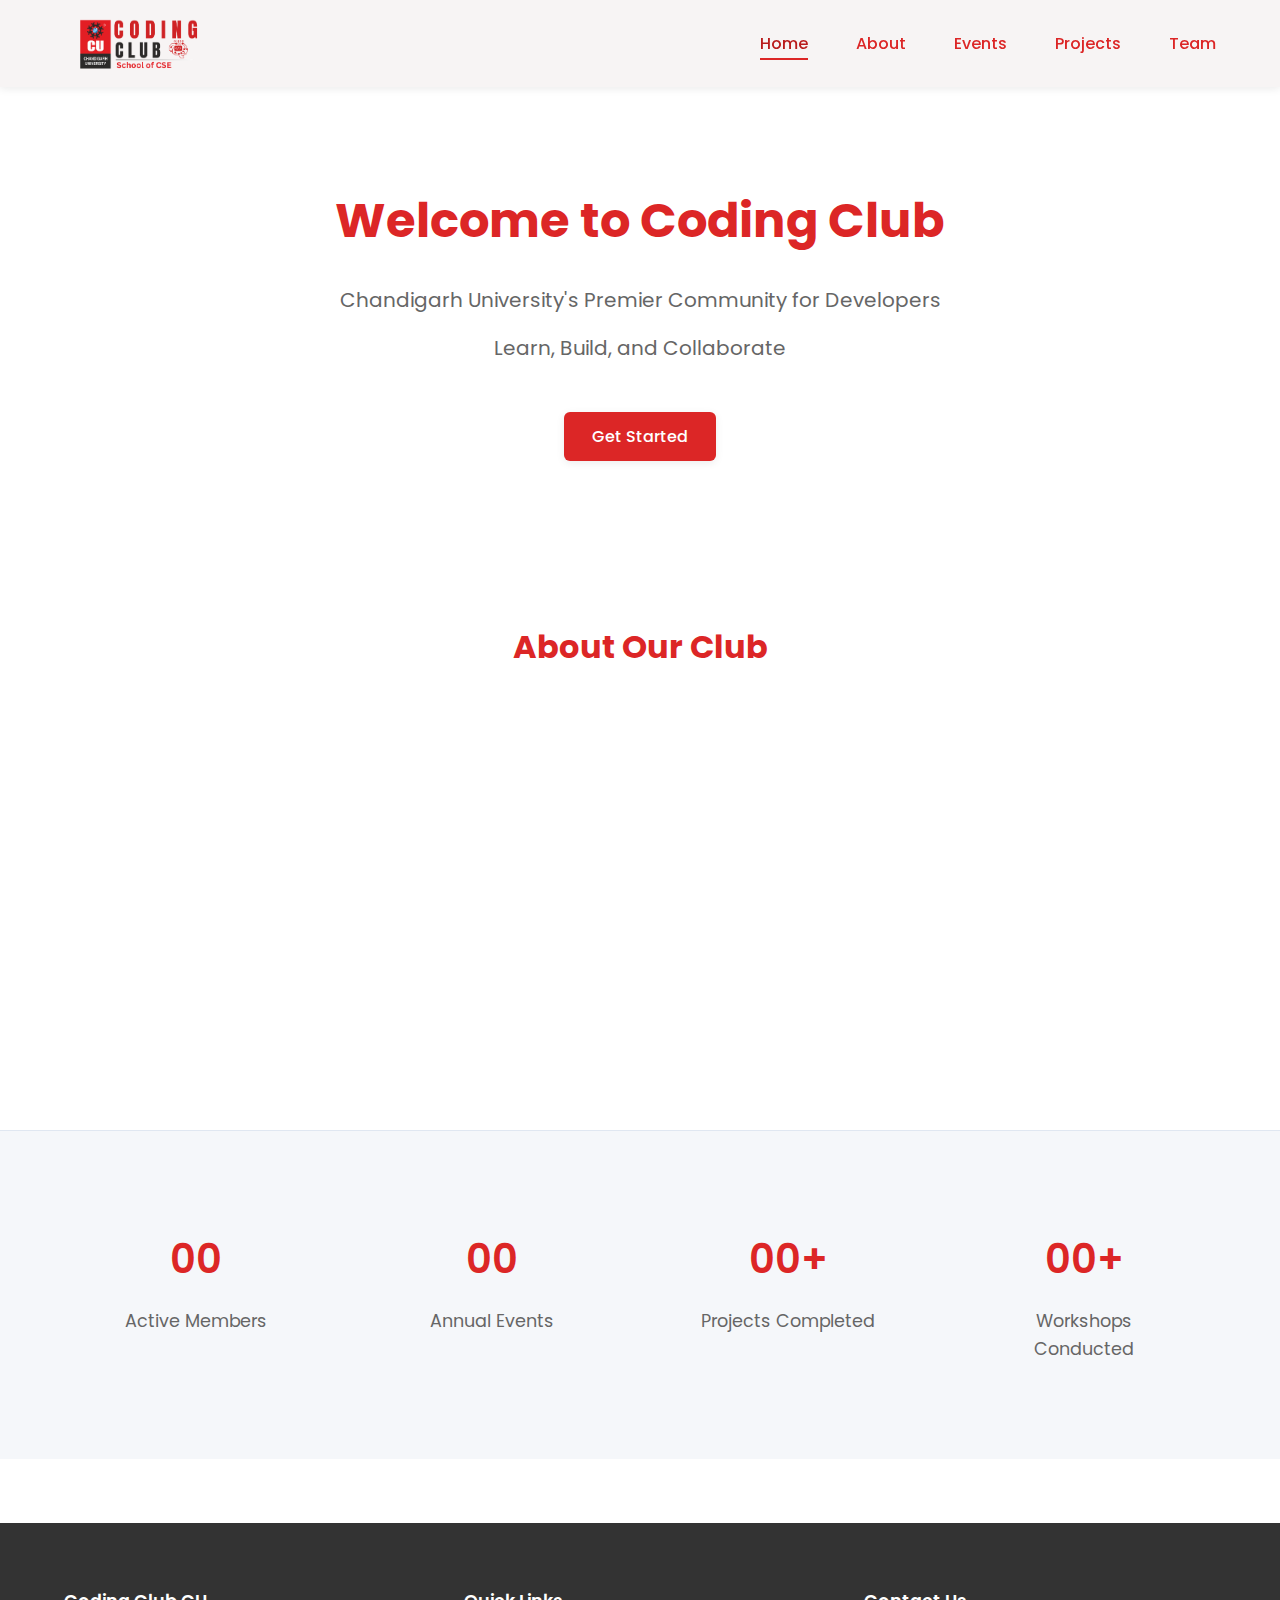
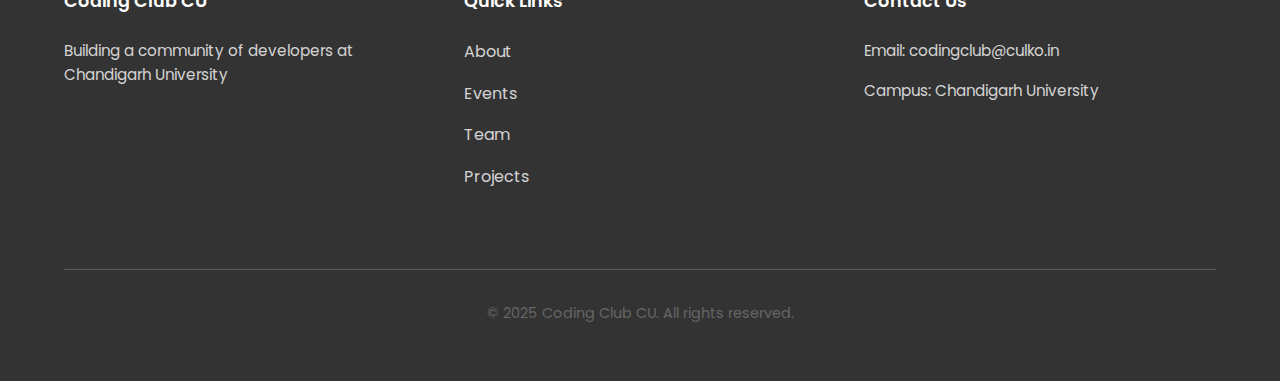
<file: index.html>
<!DOCTYPE html>
<html lang="en">
<head>
    <meta charset="UTF-8">
    <meta name="viewport" content="width=device-width, initial-scale=1.0">
    <title>Coding Club Chandigarh University</title>
    <link href="https://fonts.googleapis.com/css2?family=Poppins:wght@300;400;500;600;700&display=swap" rel="stylesheet">
    <link rel="stylesheet" href="assets/css/style.css">
    <link rel="stylesheet" href="assets/css/responsive.css">
</head>
<body>
    <!-- Navigation Bar -->
    <nav class="navbar">
        <div class="navbar-container">
            <div class="navbar-brand">
                <img src="assets/images/logos/culogo.png" alt="College Logo" class="navbar-logo">
            </div>
            <div class="hamburger" id="hamburger">
                <span></span>
                <span></span>
                <span></span>
            </div>
            <ul class="nav-menu" id="navMenu">
                <li><a href="index.html" class="active">Home</a></li>
                <li><a href="about.html">About</a></li>
                <li><a href="events.html">Events</a></li>
                <li><a href="projects.html">Projects</a></li>
                <li><a href="team.html">Team</a></li>
            </ul>
        </div>
    </nav>

    <!-- Hero Section -->
    <section class="hero">
        <div class="hero-content">
            <h2>Welcome to Coding Club</h2>
            <p>Chandigarh University's Premier Community for Developers</p>
            <p class="hero-subtitle">Learn, Build, and Collaborate</p>
            <button class="btn btn-primary">Get Started</button>
        </div>
    </section>

    <!-- About Preview Section -->
    <section class="about-preview">
        <div class="container">
            <h2>About Our Club</h2>
            <div class="about-content">
                <div class="about-card">
                    <h3>Our Mission</h3>
                    <p>We foster a community of passionate developers at Chandigarh University, dedicated to learning modern programming practices, sharing knowledge, and building innovative solutions together.</p>
                </div>
                <div class="about-card">
                    <h3>What We Offer</h3>
                    <p>Workshops, coding competitions, hackathons, mentorship programs, and collaborative projects. We believe in hands-on learning and peer-to-peer knowledge sharing.</p>
                </div>
                <div class="about-card">
                    <h3>Join Us</h3>
                    <p>Whether you're a beginner or an experienced developer, there's a place for you in our community. Together, we grow, learn, and achieve more.</p>
                </div>
            </div>
        </div>
    </section>

    <!-- Quick Stats Section -->
    <section class="stats">
        <div class="container">
            <div class="stat-item">
                <h3>00</h3>
                <p>Active Members</p>
            </div>
            <div class="stat-item">
                <h3>00</h3>
                <p>Annual Events</p>
            </div>
            <div class="stat-item">
                <h3>00+</h3>
                <p>Projects Completed</p>
            </div>
            <div class="stat-item">
                <h3>00+</h3>
                <p>Workshops Conducted</p>
            </div>
        </div>
    </section>

    <!-- Footer -->
    <footer class="footer">
        <div class="container">
            <div class="footer-content">
                <div class="footer-section">
                    <h4>Coding Club CU</h4>
                    <p>Building a community of developers at Chandigarh University</p>
                </div>
                <div class="footer-section">
                    <h4>Quick Links</h4>
                    <ul>
                        <li><a href="about.html">About</a></li>
                        <li><a href="events.html">Events</a></li>
                        <li><a href="team.html">Team</a></li>
                        <li><a href="projects.html">Projects</a></li>
                    </ul>
                </div>
                <div class="footer-section">
                    <h4>Contact Us</h4>
                    <p>Email: codingclub@culko.in</p>
                    <p>Campus: Chandigarh University</p>
                </div>
            </div>
            <div class="footer-bottom">
                <p>&copy; 2025 Coding Club CU. All rights reserved.</p>
            </div>
        </div>
    </footer>

    <!-- Feedback Modal -->
    <div id="feedbackModal" class="feedback-modal">
        <div class="feedback-modal-content">
            <div class="feedback-modal-header">
                <h3>We'd Love Your Feedback!</h3>
                <button class="feedback-close" id="feedbackClose" aria-label="Close feedback modal">&times;</button>
            </div>
            <div class="feedback-modal-body">
                <p>Thank you for spending time on our website. Your feedback helps us to improve our website and services!</p>
                <form id="feedbackForm">
                    <textarea 
                        id="feedbackText" 
                        placeholder="Please share your thoughts, suggestions, or any issues you encountered..."
                        rows="6"
                        required
                    ></textarea>
                    <div class="feedback-modal-actions">
                        <button type="submit" class="btn btn-primary">Submit</button>
                        <button type="button" class="btn btn-secondary" id="feedbackCloseBtn">Close</button>
                    </div>
                </form>
            </div>
        </div>
    </div>

    <script src="assets/js/script.js"></script>
</body>
</html>
</file>
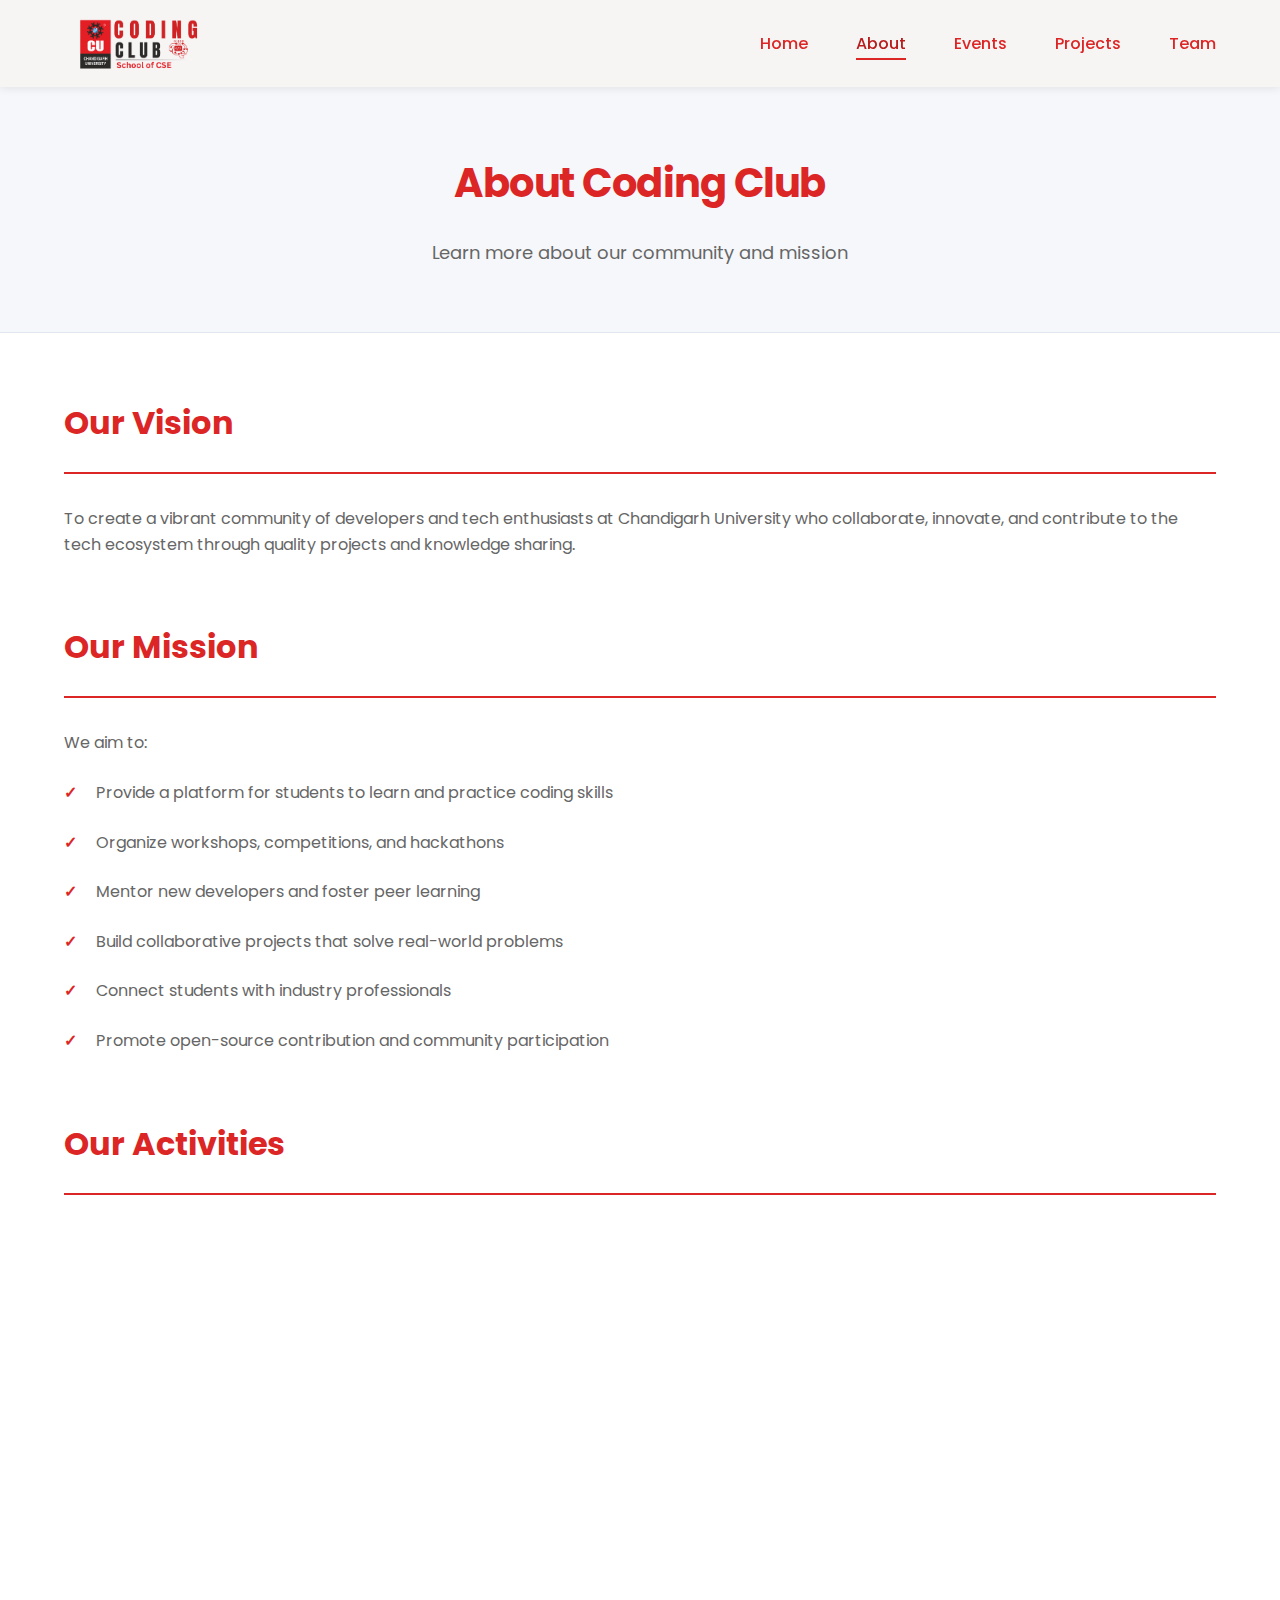
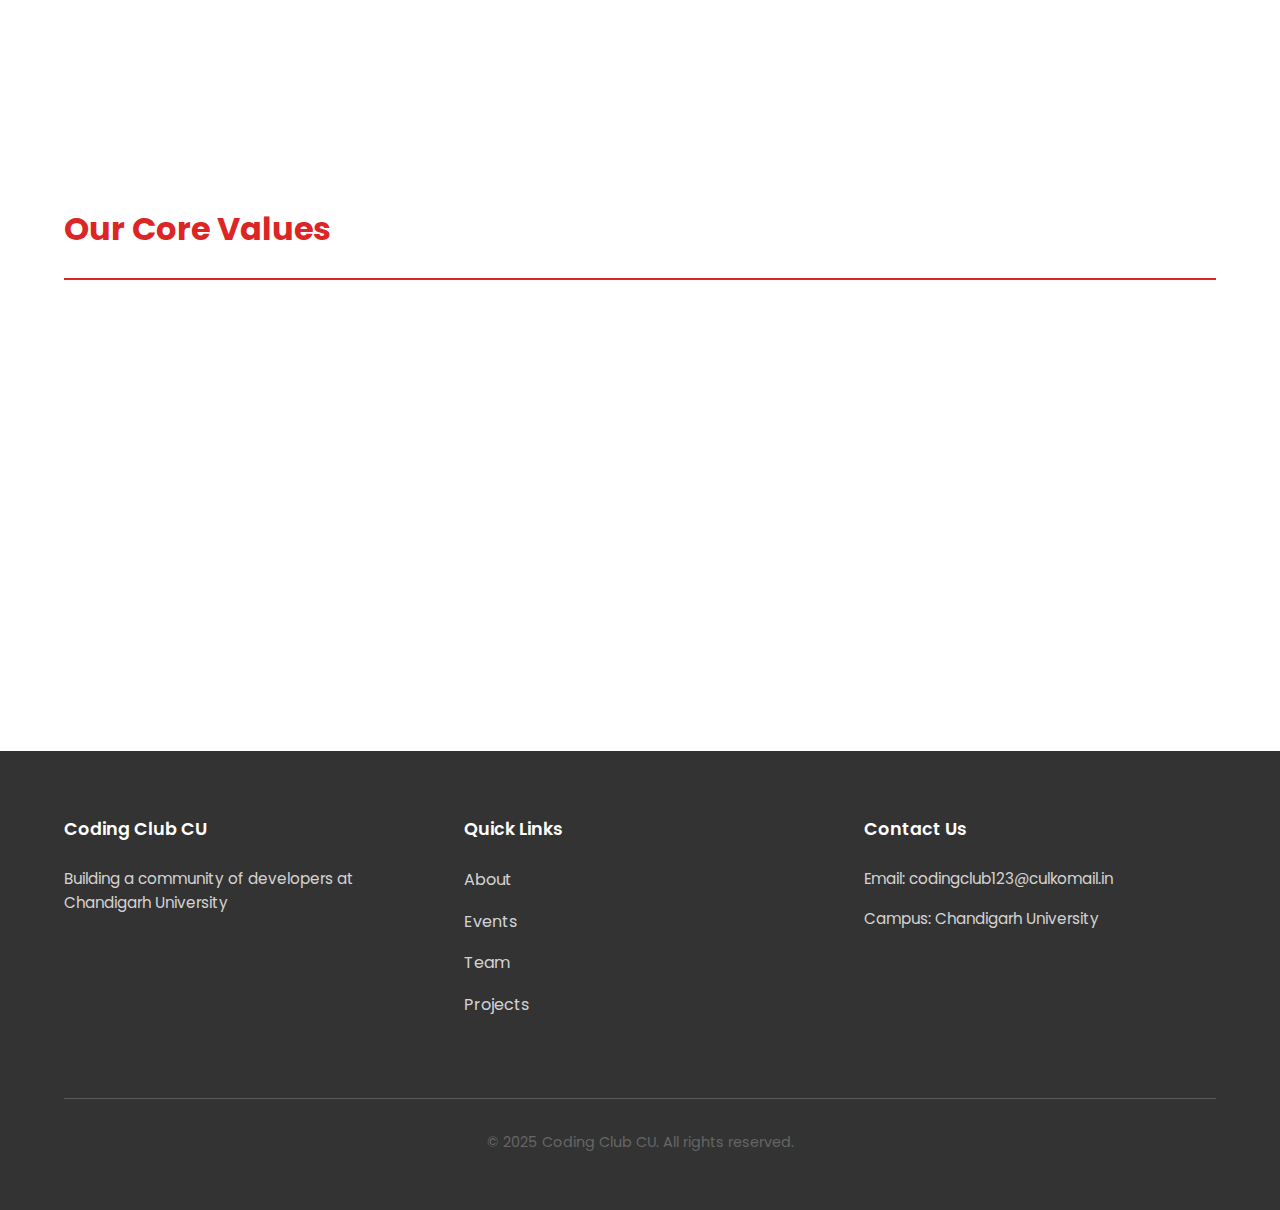
<file: about.html>
<!DOCTYPE html>
<html lang="en">
<head>
    <meta charset="UTF-8">
    <meta name="viewport" content="width=device-width, initial-scale=1.0">
    <title>About - Coding Club Chandigarh University</title>
    <link href="https://fonts.googleapis.com/css2?family=Poppins:wght@300;400;500;600;700&display=swap" rel="stylesheet">
    <link rel="stylesheet" href="assets/css/style.css">
    <link rel="stylesheet" href="assets/css/responsive.css">
</head>
<body>
    <!-- Navigation Bar -->
    <nav class="navbar">
        <div class="navbar-container">
            <div class="navbar-brand">
                <img src="assets/images/logos/culogo.png" alt="College Logo" class="navbar-logo">
            </div>
            <div class="hamburger" id="hamburger">
                <span></span>
                <span></span>
                <span></span>
            </div>
            <ul class="nav-menu" id="navMenu">
                <li><a href="index.html">Home</a></li>
                <li><a href="about.html" class="active">About</a></li>
                <li><a href="events.html">Events</a></li>
                <li><a href="projects.html">Projects</a></li>
                <li><a href="team.html">Team</a></li>
            </ul>
        </div>
    </nav>

    <!-- About Section -->
    <section class="page-hero">
        <h1>About Coding Club</h1>
        <p>Learn more about our community and mission</p>
    </section>

    <section class="about-section">
        <div class="container">
            <!-- Vision -->
            <div class="about-block">
                <h2>Our Vision</h2>
                <p>To create a vibrant community of developers and tech enthusiasts at Chandigarh University who collaborate, innovate, and contribute to the tech ecosystem through quality projects and knowledge sharing.</p>
            </div>

            <!-- Mission -->
            <div class="about-block">
                <h2>Our Mission</h2>
                <p>We aim to:</p>
                <ul class="mission-list">
                    <li>Provide a platform for students to learn and practice coding skills</li>
                    <li>Organize workshops, competitions, and hackathons</li>
                    <li>Mentor new developers and foster peer learning</li>
                    <li>Build collaborative projects that solve real-world problems</li>
                    <li>Connect students with industry professionals</li>
                    <li>Promote open-source contribution and community participation</li>
                </ul>
            </div>

            <!-- Activities -->
            <div class="about-block">
                <h2>Our Activities</h2>
                <div class="activities-grid">
                    <div class="activity-card">
                        <h3>Workshops</h3>
                        <p>Regular sessions on modern programming languages, frameworks, and development practices.</p>
                    </div>
                    <div class="activity-card">
                        <h3>Hackathons</h3>
                        <p>24-hour coding marathons where students collaborate to build innovative projects.</p>
                    </div>
                    <div class="activity-card">
                        <h3>Competitions</h3>
                        <p>Coding contests and challenges to test skills and compete with peers.</p>
                    </div>
                    <div class="activity-card">
                        <h3>Guest Talks</h3>
                        <p>Industry experts share insights and career guidance with our community.</p>
                    </div>
                    <div class="activity-card">
                        <h3>Projects</h3>
                        <p>Collaborative initiatives to build real-world applications and open-source contributions.</p>
                    </div>
                    <div class="activity-card">
                        <h3>Mentorship</h3>
                        <p>One-on-one guidance from experienced developers to help beginners grow.</p>
                    </div>
                </div>
            </div>

            <!-- Values -->
            <div class="about-block">
                <h2>Our Core Values</h2>
                <div class="values-grid">
                    <div class="value-item">
                        <h4>Collaboration</h4>
                        <p>We believe in the power of teamwork and collective learning.</p>
                    </div>
                    <div class="value-item">
                        <h4>Innovation</h4>
                        <p>We encourage creative thinking and pushing technological boundaries.</p>
                    </div>
                    <div class="value-item">
                        <h4>Inclusivity</h4>
                        <p>Everyone is welcome, regardless of experience level or background.</p>
                    </div>
                    <div class="value-item">
                        <h4>Excellence</h4>
                        <p>We strive for quality in all our projects and activities.</p>
                    </div>
                </div>
            </div>
        </div>
    </section>

    <!-- Footer -->
    <footer class="footer">
        <div class="container">
            <div class="footer-content">
                <div class="footer-section">
                    <h4>Coding Club CU</h4>
                    <p>Building a community of developers at Chandigarh University</p>
                </div>
                <div class="footer-section">
                    <h4>Quick Links</h4>
                    <ul>
                        <li><a href="about.html">About</a></li>
                        <li><a href="events.html">Events</a></li>
                        <li><a href="team.html">Team</a></li>
                        <li><a href="projects.html">Projects</a></li>
                    </ul>
                </div>
                <div class="footer-section">
                    <h4>Contact Us</h4>
                    <p>Email: codingclub123@culkomail.in</p>
                    <p>Campus: Chandigarh University</p>
                </div>
            </div>
            <div class="footer-bottom">
                <p>&copy; 2025 Coding Club CU. All rights reserved.</p>
            </div>
        </div>
    </footer>

    <!-- Feedback Modal -->
    <div id="feedbackModal" class="feedback-modal">
        <div class="feedback-modal-content">
            <div class="feedback-modal-header">
                <h3>We'd Love Your Feedback!</h3>
                <button class="feedback-close" id="feedbackClose" aria-label="Close feedback modal">&times;</button>
            </div>
            <div class="feedback-modal-body">
                <p>Thank you for spending time on our website. Your feedback helps us improve!</p>
                <form id="feedbackForm">
                    <textarea 
                        id="feedbackText" 
                        placeholder="Please share your thoughts, suggestions, or any issues you encountered..."
                        rows="6"
                        required
                    ></textarea>
                    <div class="feedback-modal-actions">
                        <button type="submit" class="btn btn-primary">Submit</button>
                        <button type="button" class="btn btn-secondary" id="feedbackCloseBtn">Close</button>
                    </div>
                </form>
            </div>
        </div>
    </div>

    <script src="assets/js/script.js"></script>
</body>
</html>
</file>
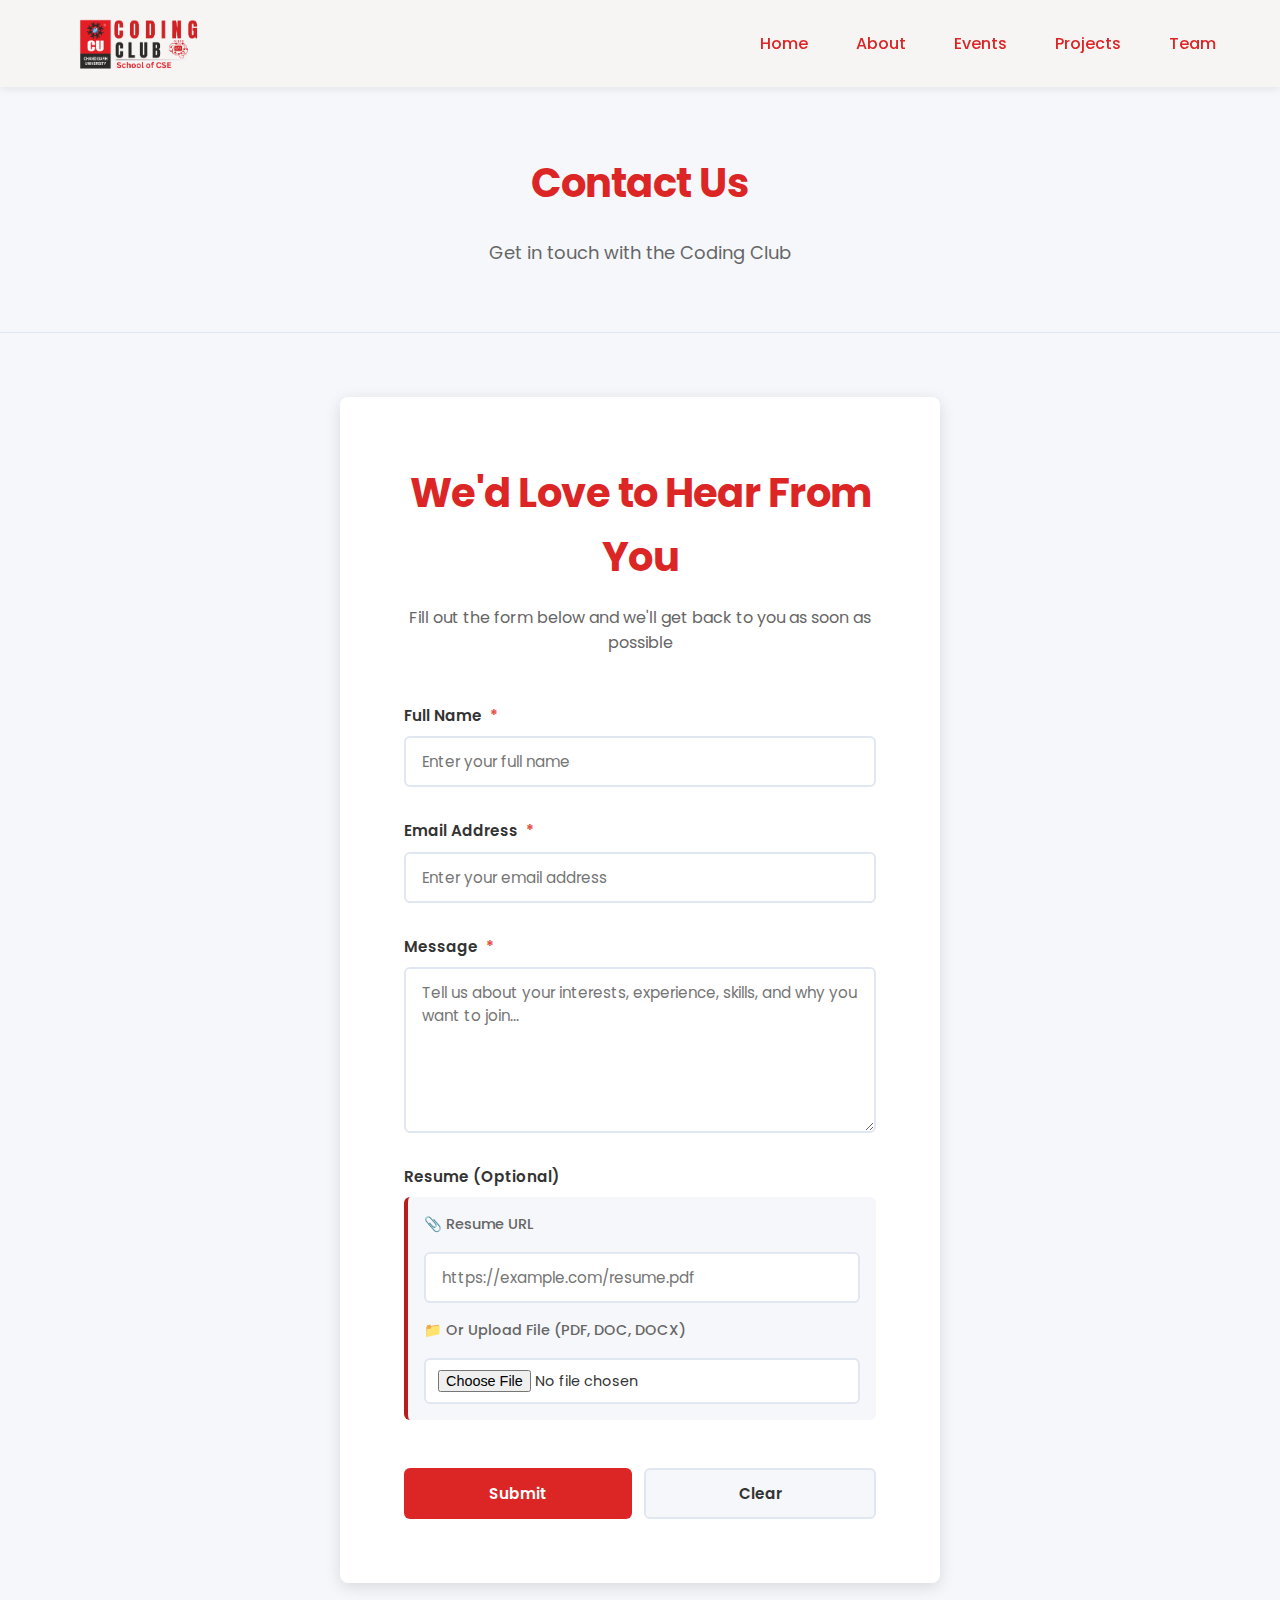
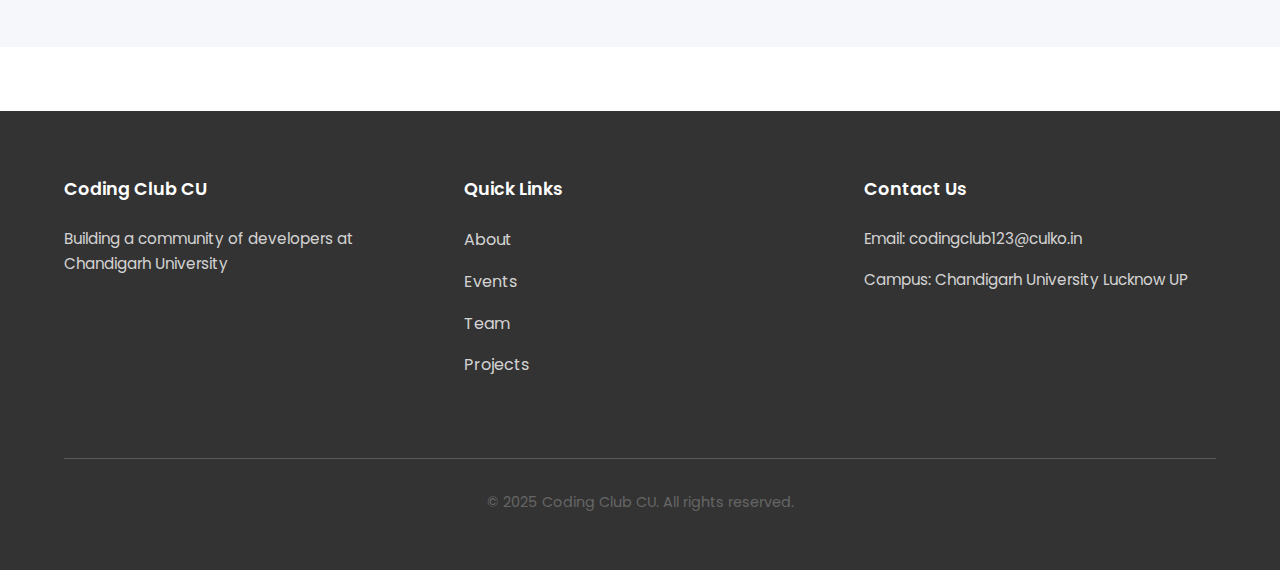
<file: contact.html>
<!DOCTYPE html>
<html lang="en">
<head>
    <meta charset="UTF-8">
    <meta name="viewport" content="width=device-width, initial-scale=1.0">
    <title>Contact Us - Coding Club Chandigarh University</title>
    <link href="https://fonts.googleapis.com/css2?family=Poppins:wght@300;400;500;600;700&display=swap" rel="stylesheet">
    <link rel="stylesheet" href="assets/css/style.css">
    <link rel="stylesheet" href="assets/css/responsive.css">
    <style>
        /* ===================================
           CONTACT FORM STYLES
           Page-specific form styling
           =================================== */

        .contact-page-section {
            padding: var(--spacing-2xl) 0;
            min-height: calc(100vh - 200px);
            background-color: var(--light-gray);
        }

        .contact-form-container {
            background-color: white;
            border-radius: 8px;
            padding: var(--spacing-2xl);
            box-shadow: var(--shadow-lg);
            max-width: 600px;
            margin: 0 auto;
        }

        .contact-form-title {
            text-align: center;
            margin-bottom: var(--spacing-xl);
        }

        .contact-form-title h1 {
            color: var(--primary);
            margin-bottom: var(--spacing-sm);
        }

        .contact-form-title p {
            color: var(--text-light);
            font-size: 1rem;
        }

        /* Form Group Styles */
        .form-group {
            display: flex;
            flex-direction: column;
            margin-bottom: var(--spacing-lg);
        }

        .form-group label {
            font-size: 0.95rem;
            font-weight: 600;
            color: var(--dark);
            margin-bottom: var(--spacing-xs);
        }

        .form-group label .required {
            color: #E74C3C;
            margin-left: 4px;
        }

        .form-group input[type="text"],
        .form-group input[type="email"],
        .form-group input[type="url"],
        .form-group input[type="file"] {
            padding: 12px 16px;
            border: 2px solid var(--border-color);
            border-radius: 6px;
            font-family: var(--font-primary);
            font-size: 0.95rem;
            transition: all 0.3s ease;
            background-color: white;
        }

        .form-group input[type="text"]:focus,
        .form-group input[type="email"]:focus,
        .form-group input[type="url"]:focus,
        .form-group input[type="file"]:focus {
            outline: none;
            border-color: var(--primary);
            box-shadow: 0 0 0 3px rgba(10, 77, 156, 0.1);
        }

        .form-group input.error {
            border-color: #E74C3C;
        }

        .form-group input.error:focus {
            box-shadow: 0 0 0 3px rgba(231, 76, 60, 0.1);
        }

        /* Textarea Styles */
        .form-group textarea {
            padding: 12px 16px;
            border: 2px solid var(--border-color);
            border-radius: 6px;
            font-family: var(--font-primary);
            font-size: 0.95rem;
            transition: all 0.3s ease;
            background-color: white;
            resize: vertical;
            min-height: 120px;
        }

        .form-group textarea:focus {
            outline: none;
            border-color: var(--primary);
            box-shadow: 0 0 0 3px rgba(10, 77, 156, 0.1);
        }

        .form-group textarea.error {
            border-color: #E74C3C;
        }

        .form-group textarea.error:focus {
            box-shadow: 0 0 0 3px rgba(231, 76, 60, 0.1);
        }

        .error-message {
            color: #E74C3C;
            font-size: 0.85rem;
            margin-top: 6px;
            display: none;
            font-weight: 500;
        }

        .form-group input.error + .error-message {
            display: block;
        }

        /* Resume Section */
        .resume-section {
            display: flex;
            flex-direction: column;
            gap: 16px;
            padding: 16px;
            background-color: var(--light-gray);
            border-radius: 6px;
            border-left: 4px solid var(--secondary);
        }

        .resume-option {
            display: flex;
            flex-direction: column;
            gap: 8px;
        }

        .resume-option label {
            font-size: 0.9rem;
            font-weight: 500;
            color: var(--text-light);
            display: flex;
            align-items: center;
            gap: 8px;
        }

        .resume-option input[type="text"],
        .resume-option input[type="file"] {
            padding: 10px 12px;
            border: 2px solid var(--border-color);
            border-radius: 6px;
            font-family: var(--font-primary);
            font-size: 0.9rem;
            transition: all 0.3s ease;
        }

        .resume-option input[type="text"]:focus,
        .resume-option input[type="file"]:focus {
            outline: none;
            border-color: var(--primary);
            box-shadow: 0 0 0 3px rgba(10, 77, 156, 0.1);
        }

        /* Form Buttons */
        .form-buttons {
            display: flex;
            gap: 12px;
            margin-top: var(--spacing-xl);
        }

        .btn-submit,
        .btn-reset {
            padding: 12px 32px;
            border: none;
            border-radius: 6px;
            font-size: 0.95rem;
            font-weight: 600;
            cursor: pointer;
            transition: all 0.3s ease;
            font-family: var(--font-primary);
            flex: 1;
        }

        .btn-submit {
            background-color: var(--primary);
            color: white;
        }

        .btn-submit:hover {
            background-color: var(--secondary);
            box-shadow: 0 4px 12px rgba(10, 77, 156, 0.3);
            transform: translateY(-2px);
        }

        .btn-submit:active {
            transform: translateY(0);
        }

        .btn-reset {
            background-color: var(--light-gray);
            color: var(--dark);
            border: 2px solid var(--border-color);
        }

        .btn-reset:hover {
            background-color: var(--border-color);
        }

        /* Success Message */
        .success-message {
            display: none;
            padding: 16px;
            background-color: #D4EDDA;
            color: #155724;
            border: 2px solid #C3E6CB;
            border-radius: 6px;
            margin-bottom: var(--spacing-lg);
            text-align: center;
            font-weight: 600;
            animation: slideDown 0.3s ease;
        }

        .success-message.show {
            display: block;
        }

        /* Animations */
        @keyframes slideDown {
            from {
                transform: translateY(-10px);
                opacity: 0;
            }
            to {
                transform: translateY(0);
                opacity: 1;
            }
        }

        /* Responsive Design */
        @media (max-width: 768px) {
            .contact-form-container {
                padding: var(--spacing-lg);
                margin: 0 var(--spacing-md);
            }

            .form-buttons {
                flex-direction: column;
            }

            .btn-submit,
            .btn-reset {
                width: 100%;
            }

            .resume-section {
                padding: 12px;
                gap: 12px;
            }
        }

        @media (max-width: 480px) {
            .contact-page-section {
                padding: var(--spacing-lg) 0;
            }

            .contact-form-container {
                padding: var(--spacing-lg);
                margin: var(--spacing-md);
                border-radius: 12px;
            }

            .contact-form-title h1 {
                font-size: 1.5rem;
            }

            .form-group {
                margin-bottom: var(--spacing-md);
            }

            .form-group input[type="text"],
            .form-group input[type="email"],
            .form-group input[type="url"],
            .form-group input[type="file"] {
                font-size: 16px;
                padding: 14px;
            }

            .form-buttons {
                gap: 8px;
            }
        }
    </style>
</head>
<body>
    <!-- Navigation Bar -->
    <nav class="navbar">
        <div class="navbar-container">
            <div class="navbar-brand">
                <img src="assets/images/logos/culogo.png" alt="College Logo" class="navbar-logo">
            </div>
            <div class="hamburger" id="hamburger">
                <span></span>
                <span></span>
                <span></span>
            </div>
            <ul class="nav-menu" id="navMenu">
                <li><a href="index.html">Home</a></li>
                <li><a href="about.html">About</a></li>
                <li><a href="events.html">Events</a></li>
                <li><a href="projects.html">Projects</a></li>
                <li><a href="team.html">Team</a></li>
            </ul>
        </div>
    </nav>

    <!-- Page Hero -->
    <section class="page-hero">
        <h1>Contact Us</h1>
        <p>Get in touch with the Coding Club</p>
    </section>

    <!-- Contact Form Section -->
    <section class="contact-page-section">
        <div class="container">
            <div class="contact-form-container">
                <!-- Title -->
                <div class="contact-form-title">
                    <h1>We'd Love to Hear From You</h1>
                    <p>Fill out the form below and we'll get back to you as soon as possible</p>
                </div>

                <!-- Success Message -->
                <div class="success-message" id="successMessage">
                    ✓ Thank you! Your message has been sent successfully. We'll contact you soon!
                </div>

                <!-- Contact Form -->
                <form id="contactForm" class="contact-form">
                    <!-- Full Name Field -->
                    <div class="form-group">
                        <label for="fullName">
                            Full Name
                            <span class="required">*</span>
                        </label>
                        <input 
                            type="text" 
                            id="fullName" 
                            name="fullName" 
                            placeholder="Enter your full name" 
                            required
                        >
                        <span class="error-message">Full Name is required</span>
                    </div>

                    <!-- Email Field -->
                    <div class="form-group">
                        <label for="email">
                            Email Address
                            <span class="required">*</span>
                        </label>
                        <input 
                            type="email" 
                            id="email" 
                            name="email" 
                            placeholder="Enter your email address" 
                            required
                        >
                        <span class="error-message">Valid email is required</span>
                    </div>

                    <!-- Message Field -->
                    <div class="form-group">
                        <label for="message">
                            Message
                            <span class="required">*</span>
                        </label>
                        <textarea 
                            id="message" 
                            name="message" 
                            placeholder="Tell us about your interests, experience, skills, and why you want to join..." 
                            rows="6"
                            required
                        ></textarea>
                        <span class="error-message">Message is required</span>
                    </div>
                    <div class="form-group">
                        <label>Resume (Optional)</label>
                        <div class="resume-section">
                            <!-- Resume URL Option -->
                            <div class="resume-option">
                                <label for="resumeUrl">
                                    📎 Resume URL
                                </label>
                                <input 
                                    type="url" 
                                    id="resumeUrl" 
                                    name="resumeUrl" 
                                    placeholder="https://example.com/resume.pdf"
                                >
                            </div>

                            <!-- Resume File Upload Option -->
                            <div class="resume-option">
                                <label for="resumeFile">
                                    📁 Or Upload File (PDF, DOC, DOCX)
                                </label>
                                <input 
                                    type="file" 
                                    id="resumeFile" 
                                    name="resumeFile"
                                    accept=".pdf,.doc,.docx"
                                >
                                <span class="error-message" id="fileError">Only PDF, DOC, and DOCX files are allowed</span>
                            </div>
                        </div>
                    </div>

                    <!-- Form Buttons -->
                    <div class="form-buttons">
                        <button type="submit" class="btn-submit">Submit</button>
                        <button type="reset" class="btn-reset">Clear</button>
                    </div>
                </form>
            </div>
        </div>
    </section>

    <!-- Footer -->
    <footer class="footer">
        <div class="container">
            <div class="footer-content">
                <div class="footer-section">
                    <h4>Coding Club CU</h4>
                    <p>Building a community of developers at Chandigarh University</p>
                </div>
                <div class="footer-section">
                    <h4>Quick Links</h4>
                    <ul>
                        <li><a href="about.html">About</a></li>
                        <li><a href="events.html">Events</a></li>
                        <li><a href="team.html">Team</a></li>
                        <li><a href="projects.html">Projects</a></li>
                    </ul>
                </div>
                <div class="footer-section">
                    <h4>Contact Us</h4>
                    <p>Email: codingclub123@culko.in</p>
                    <p>Campus: Chandigarh University Lucknow UP</p>
                </div>
            </div>
            <div class="footer-bottom">
                <p>&copy; 2025 Coding Club CU. All rights reserved.</p>
            </div>
        </div>
    </footer>

    <!-- Feedback Modal -->
    <div id="feedbackModal" class="feedback-modal">
        <div class="feedback-modal-content">
            <div class="feedback-modal-header">
                <h3>We'd Love Your Feedback!</h3>
                <button class="feedback-close" id="feedbackClose" aria-label="Close feedback modal">&times;</button>
            </div>
            <div class="feedback-modal-body">
                <p>Thank you for spending time on our website. Your feedback helps us improve!</p>
                <form id="feedbackForm">
                    <textarea 
                        id="feedbackText" 
                        placeholder="Please share your thoughts, suggestions, or any issues you encountered..."
                        rows="6"
                        required
                    ></textarea>
                    <div class="feedback-modal-actions">
                        <button type="submit" class="btn btn-primary">Submit</button>
                        <button type="button" class="btn btn-secondary" id="feedbackCloseBtn">Close</button>
                    </div>
                </form>
            </div>
        </div>
    </div>

    <script src="assets/js/script.js"></script>
    <script>
        /* ===================================
           CONTACT FORM HANDLER
           Frontend-only form processing
           =================================== */

        const contactForm = document.getElementById('contactForm');
        const successMessage = document.getElementById('successMessage');
        const fileInput = document.getElementById('resumeFile');

        /**
         * Validate email format
         */
        function isValidEmail(email) {
            const emailRegex = /^[^\s@]+@[^\s@]+\.[^\s@]+$/;
            return emailRegex.test(email);
        }

        /**
         * Validate file upload
         */
        function validateFileUpload(file) {
            if (!file) return true;

            const allowedTypes = ['application/pdf', 'application/msword', 'application/vnd.openxmlformats-officedocument.wordprocessingml.document'];
            const maxSize = 5 * 1024 * 1024;

            if (!allowedTypes.includes(file.type)) {
                document.getElementById('fileError').textContent = 'Only PDF, DOC, and DOCX files are allowed';
                return false;
            }

            if (file.size > maxSize) {
                document.getElementById('fileError').textContent = 'File size must be less than 5MB';
                return false;
            }

            return true;
        }

        /**
         * File change event listener
         */
        if (fileInput) {
            fileInput.addEventListener('change', (e) => {
                const file = e.target.files[0];
                const fileError = document.getElementById('fileError');

                if (file && !validateFileUpload(file)) {
                    fileInput.classList.add('error');
                    fileError.style.display = 'block';
                } else {
                    fileInput.classList.remove('error');
                    fileError.style.display = 'none';
                }
            });
        }

        /**
         * Form submission handler
         */
        contactForm.addEventListener('submit', (e) => {
            e.preventDefault();

            // Get form values
            const fullName = document.getElementById('fullName');
            const email = document.getElementById('email');
            const message = document.getElementById('message');
            const resumeUrl = document.getElementById('resumeUrl');
            const resumeFile = document.getElementById('resumeFile');

            let isValid = true;

            // Validate Full Name
            if (!fullName.value.trim()) {
                fullName.classList.add('error');
                isValid = false;
            } else {
                fullName.classList.remove('error');
            }

            // Validate Email
            if (!isValidEmail(email.value)) {
                email.classList.add('error');
                isValid = false;
            } else {
                email.classList.remove('error');
            }

            // Validate Message
            if (!message.value.trim()) {
                message.classList.add('error');
                isValid = false;
            } else {
                message.classList.remove('error');
            }

            // Validate file upload if file is selected
            if (resumeFile.files.length > 0 && !validateFileUpload(resumeFile.files[0])) {
                resumeFile.classList.add('error');
                isValid = false;
            } else {
                resumeFile.classList.remove('error');
            }

            if (!isValid) {
                console.log('Form validation failed');
                return;
            }

            // Collect form data
            const formData = {
                fullName: fullName.value.trim(),
                email: email.value.trim(),
                message: message.value.trim(),
                resumeUrl: resumeUrl.value.trim() || null,
                resumeFile: resumeFile.files[0] ? resumeFile.files[0].name : null,
                submittedAt: new Date().toLocaleString()
            };

            // Log data to console
            console.log('='.repeat(60));
            console.log('CONTACT FORM SUBMISSION');
            console.log('='.repeat(60));
            console.log('Full Name:', formData.fullName);
            console.log('Email:', formData.email);
            console.log('Message:', formData.message);
            console.log('Resume URL:', formData.resumeUrl || 'Not provided');
            console.log('Resume File:', formData.resumeFile || 'Not provided');
            console.log('Submitted At:', formData.submittedAt);
            console.log('='.repeat(60));

            // Show success message
            successMessage.classList.add('show');

            // Reset form
            contactForm.reset();

            // Hide success message after 3 seconds
            setTimeout(() => {
                successMessage.classList.remove('show');
            }, 3000);

            // Scroll to top
            window.scrollTo({ top: 0, behavior: 'smooth' });
        });

        console.log('Contact form initialized successfully');
    </script>
</body>
</html>
</file>
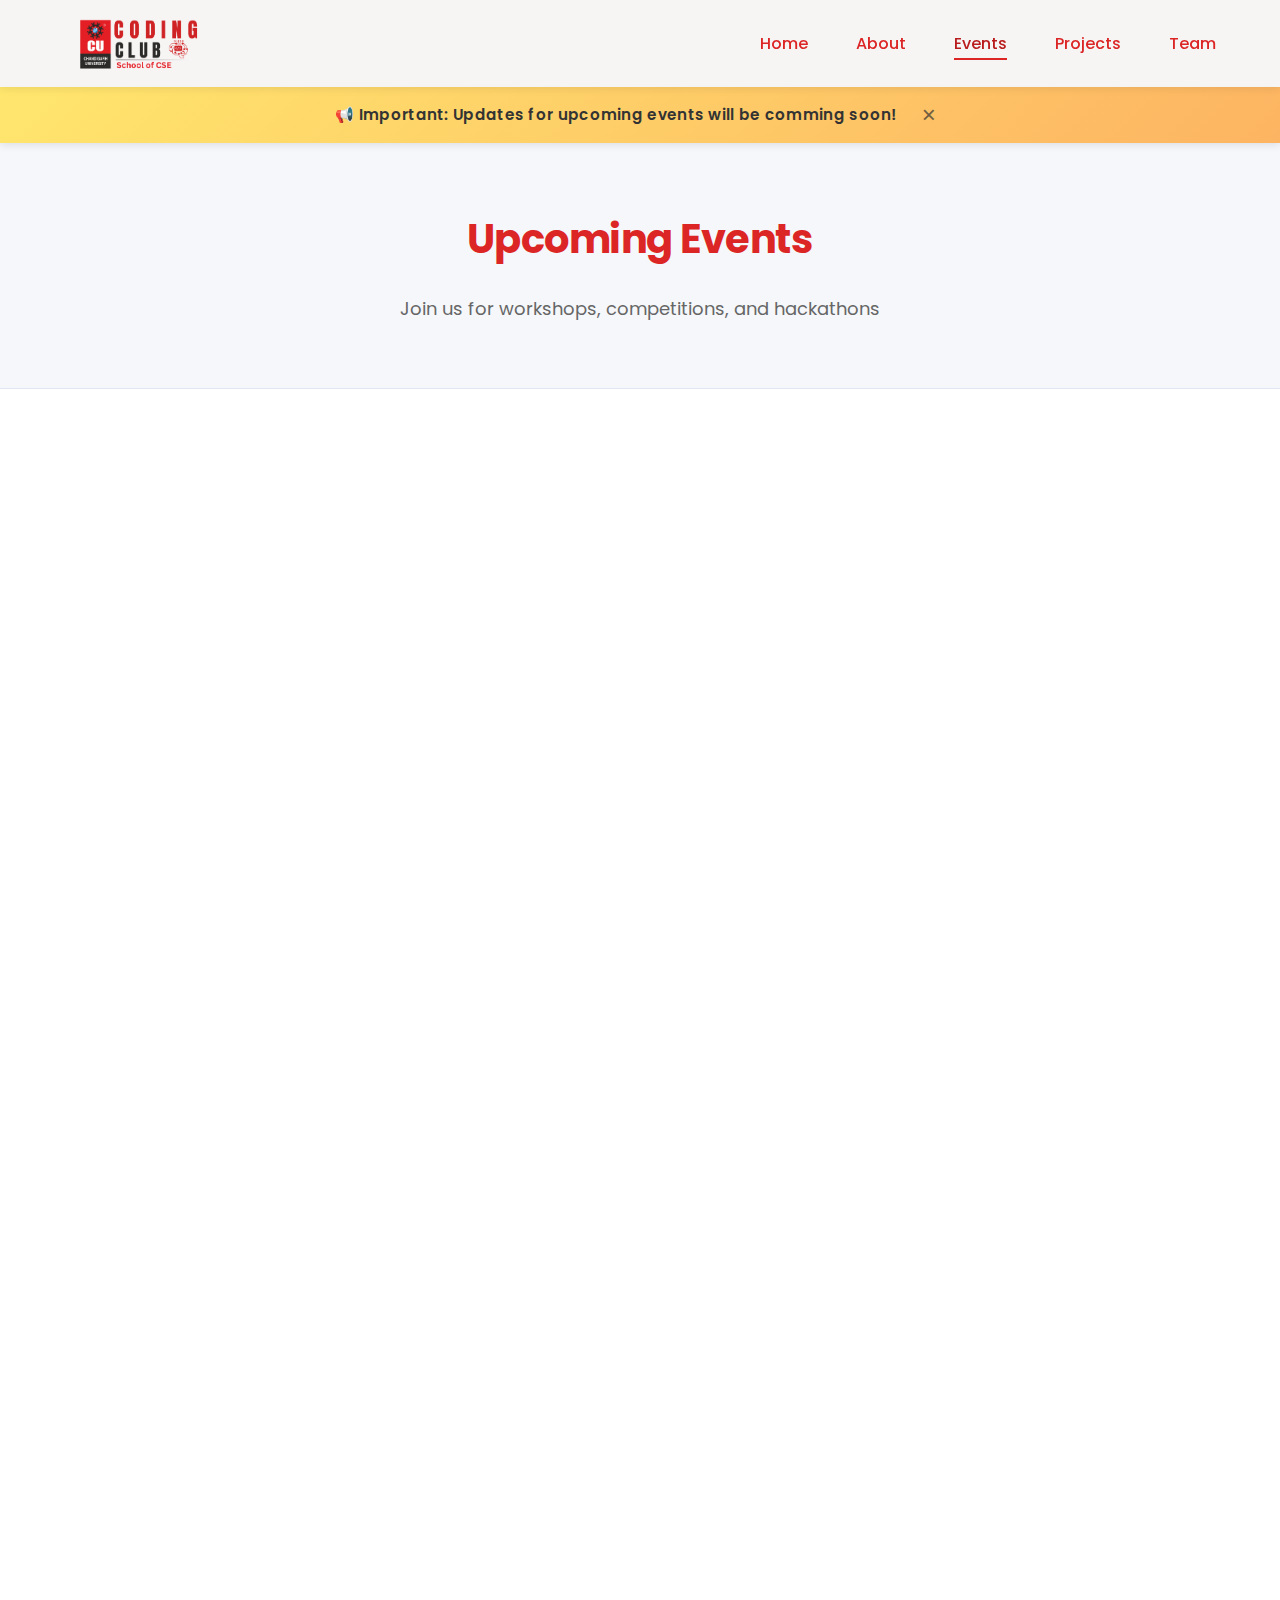
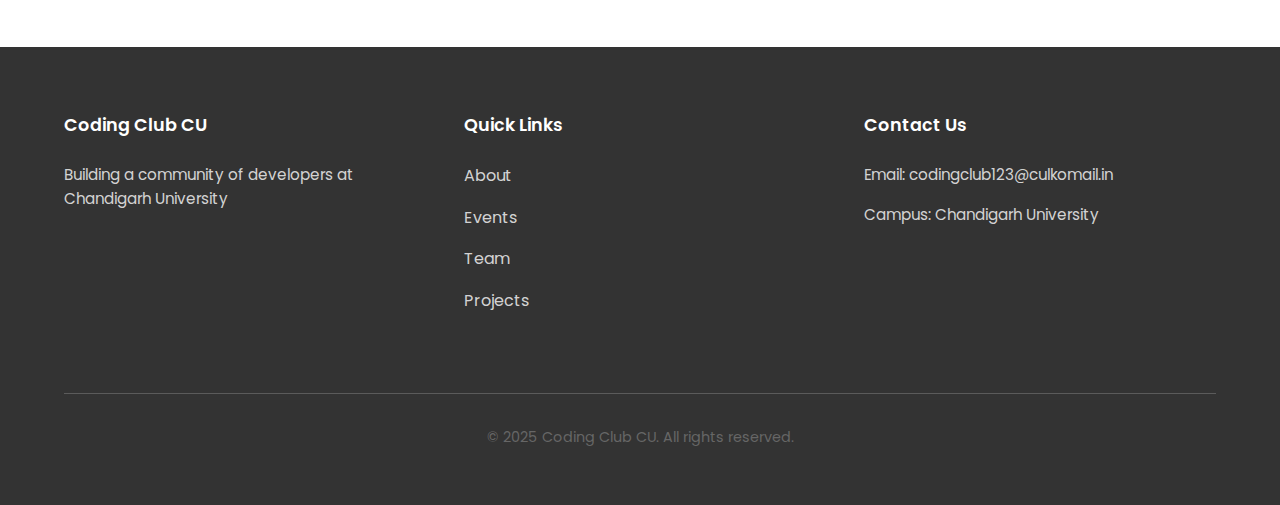
<file: events.html>
<!DOCTYPE html>
<html lang="en">
<head>
    <meta charset="UTF-8">
    <meta name="viewport" content="width=device-width, initial-scale=1.0">
    <title>Events - Coding Club Chandigarh University</title>
    <link href="https://fonts.googleapis.com/css2?family=Poppins:wght@300;400;500;600;700&display=swap" rel="stylesheet">
    <link rel="stylesheet" href="assets/css/style.css">
    <link rel="stylesheet" href="assets/css/responsive.css">
</head>
<body>
    <!-- Navigation Bar -->
    <nav class="navbar">
        <div class="navbar-container">
            <div class="navbar-brand">
                <img src="assets/images/logos/culogo.png" alt="College Logo" class="navbar-logo">
            </div>
            <div class="hamburger" id="hamburger">
                <span></span>
                <span></span>
                <span></span>
            </div>
            <ul class="nav-menu" id="navMenu">
                <li><a href="index.html">Home</a></li>
                <li><a href="about.html">About</a></li>
                <li><a href="events.html" class="active">Events</a></li>
                <li><a href="projects.html">Projects</a></li>
                <li><a href="team.html">Team</a></li>
            </ul>
        </div>
    </nav>

    <!-- Notice Bar -->
    <div class="notice-bar" id="noticeBar">
        <div class="notice-content">
            <span class="notice-text" id="noticeText">📢 Important: Updates for upcoming events will be comming soon!</span>
            <button class="notice-close" id="noticeClose">&times;</button>
        </div>
    </div>

    <!-- Page Hero -->
    <section class="page-hero">
        <h1>Upcoming Events</h1>
        <p>Join us for workshops, competitions, and hackathons</p>
    </section>

    <!-- Events Section -->
    <section class="events-section">
        <div class="container">
            <div class="events-grid">
                <!-- Event Card 1 -->
                <div class="event-card">
                    <div class="event-date">
                        <span class="day">15</span>
                        <span class="month">DEC</span>
                    </div>
                    <div class="event-content">
                        <h3>Python Workshop: Advanced Concepts</h3>
                        <p class="event-type">Workshop</p>
                        <p>Deep dive into advanced Python concepts including decorators, generators, and context managers.</p>
                        <div class="event-meta">
                            <span>📍 Lab A-201</span>
                            <span>🕐 3:00 PM - 5:00 PM</span>
                        </div>
                        <button class="btn btn-secondary">Learn More</button>
                    </div>
                </div>

                <!-- Event Card 2 -->
                <div class="event-card">
                    <div class="event-date">
                        <span class="day">20</span>
                        <span class="month">DEC</span>
                    </div>
                    <div class="event-content">
                        <h3>Web Development Bootcamp</h3>
                        <p class="event-type">Workshop</p>
                        <p>Learn HTML, CSS, and JavaScript fundamentals for building responsive web applications.</p>
                        <div class="event-meta">
                            <span>📍 Computer Lab 2</span>
                            <span>🕐 2:00 PM - 5:00 PM</span>
                        </div>
                        <button class="btn btn-secondary">Learn More</button>
                    </div>
                </div>

                <!-- Event Card 3 -->
                <div class="event-card">
                    <div class="event-date">
                        <span class="day">25</span>
                        <span class="month">DEC</span>
                    </div>
                    <div class="event-content">
                        <h3>Coding Competition 2025</h3>
                        <p class="event-type">Competition</p>
                        <p>Compete with peers in a 2-hour coding challenge. Multiple difficulty levels available.</p>
                        <div class="event-meta">
                            <span>📍 Main Auditorium</span>
                            <span>🕐 4:00 PM - 6:00 PM</span>
                        </div>
                        <button class="btn btn-secondary">Register Now</button>
                    </div>
                </div>

                <!-- Event Card 4 -->
                <div class="event-card">
                    <div class="event-date">
                        <span class="day">02</span>
                        <span class="month">JAN</span>
                    </div>
                    <div class="event-content">
                        <h3>React.js Workshop</h3>
                        <p class="event-type">Workshop</p>
                        <p>Introduction to React and building interactive user interfaces with modern JavaScript.</p>
                        <div class="event-meta">
                            <span>📍 Lab A-105</span>
                            <span>🕐 3:00 PM - 5:00 PM</span>
                        </div>
                        <button class="btn btn-secondary">Learn More</button>
                    </div>
                </div>

                <!-- Event Card 5 -->
                <div class="event-card">
                    <div class="event-date">
                        <span class="day">10</span>
                        <span class="month">JAN</span>
                    </div>
                    <div class="event-content">
                        <h3>Industry Expert Talk</h3>
                        <p class="event-type">Talk</p>
                        <p>Learn about career paths in software development from experienced industry professionals.</p>
                        <div class="event-meta">
                            <span>📍 Main Hall</span>
                            <span>🕐 2:00 PM - 4:00 PM</span>
                        </div>
                        <button class="btn btn-secondary">Register</button>
                    </div>
                </div>

                <!-- Event Card 6 -->
                <div class="event-card">
                    <div class="event-date">
                        <span class="day">15</span>
                        <span class="month">JAN</span>
                    </div>
                    <div class="event-content">
                        <h3>Hackathon 2025</h3>
                        <p class="event-type">Hackathon</p>
                        <p>24-hour coding marathon. Team up and build innovative solutions. Prizes and recognition included.</p>
                        <div class="event-meta">
                            <span>📍 Computer Center</span>
                            <span>🕐 9:00 AM (24 hours)</span>
                        </div>
                        <button class="btn btn-secondary">Register Team</button>
                    </div>
                </div>
            </div>
        </div>
    </section>

    <!-- Footer -->
    <footer class="footer">
        <div class="container">
            <div class="footer-content">
                <div class="footer-section">
                    <h4>Coding Club CU</h4>
                    <p>Building a community of developers at Chandigarh University</p>
                </div>
                <div class="footer-section">
                    <h4>Quick Links</h4>
                    <ul>
                        <li><a href="about.html">About</a></li>
                        <li><a href="events.html">Events</a></li>
                        <li><a href="team.html">Team</a></li>
                        <li><a href="projects.html">Projects</a></li>
                    </ul>
                </div>
                <div class="footer-section">
                    <h4>Contact Us</h4>
                    <p>Email: codingclub123@culkomail.in</p>
                    <p>Campus: Chandigarh University</p>
                </div>
            </div>
            <div class="footer-bottom">
                <p>&copy; 2025 Coding Club CU. All rights reserved.</p>
            </div>
        </div>
    </footer>

    <!-- Feedback Modal -->
    <div id="feedbackModal" class="feedback-modal">
        <div class="feedback-modal-content">
            <div class="feedback-modal-header">
                <h3>We'd Love Your Feedback!</h3>
                <button class="feedback-close" id="feedbackClose" aria-label="Close feedback modal">&times;</button>
            </div>
            <div class="feedback-modal-body">
                <p>Thank you for spending time on our website. Your feedback helps us improve!</p>
                <form id="feedbackForm">
                    <textarea 
                        id="feedbackText" 
                        placeholder="Please share your thoughts, suggestions, or any issues you encountered..."
                        rows="6"
                        required
                    ></textarea>
                    <div class="feedback-modal-actions">
                        <button type="submit" class="btn btn-primary">Submit</button>
                        <button type="button" class="btn btn-secondary" id="feedbackCloseBtn">Close</button>
                    </div>
                </form>
            </div>
        </div>
    </div>

    <script src="assets/js/script.js"></script>
    <script>
        /* ===================================
           NOTICE BAR FUNCTIONALITY
           =================================== */

        const noticeBar = document.getElementById('noticeBar');
        const noticeClose = document.getElementById('noticeClose');
        const noticeText = document.getElementById('noticeText');

        /**
         * Close notice bar when X button is clicked
         */
        if (noticeClose) {
            noticeClose.addEventListener('click', () => {
                noticeBar.classList.add('hidden');
            });
        }

        /**
         * Show notice bar by default on page load
         */
        function initNoticeBar() {
            noticeBar.classList.remove('hidden');
        }

        // Initialize notice bar when DOM is ready
        if (document.readyState === 'loading') {
            document.addEventListener('DOMContentLoaded', initNoticeBar);
        } else {
            initNoticeBar();
        }

        /**
         * Function to update notice text manually (for admin use)
         * Usage: updateNoticeText('Your new notification message')
         */
        function updateNoticeText(newText) {
            noticeText.textContent = newText;
            noticeBar.classList.remove('hidden');
        }

        console.log('Notice bar initialized. Use updateNoticeText("Your message") to change it.');
    </script>
</body>
</html>
</file>
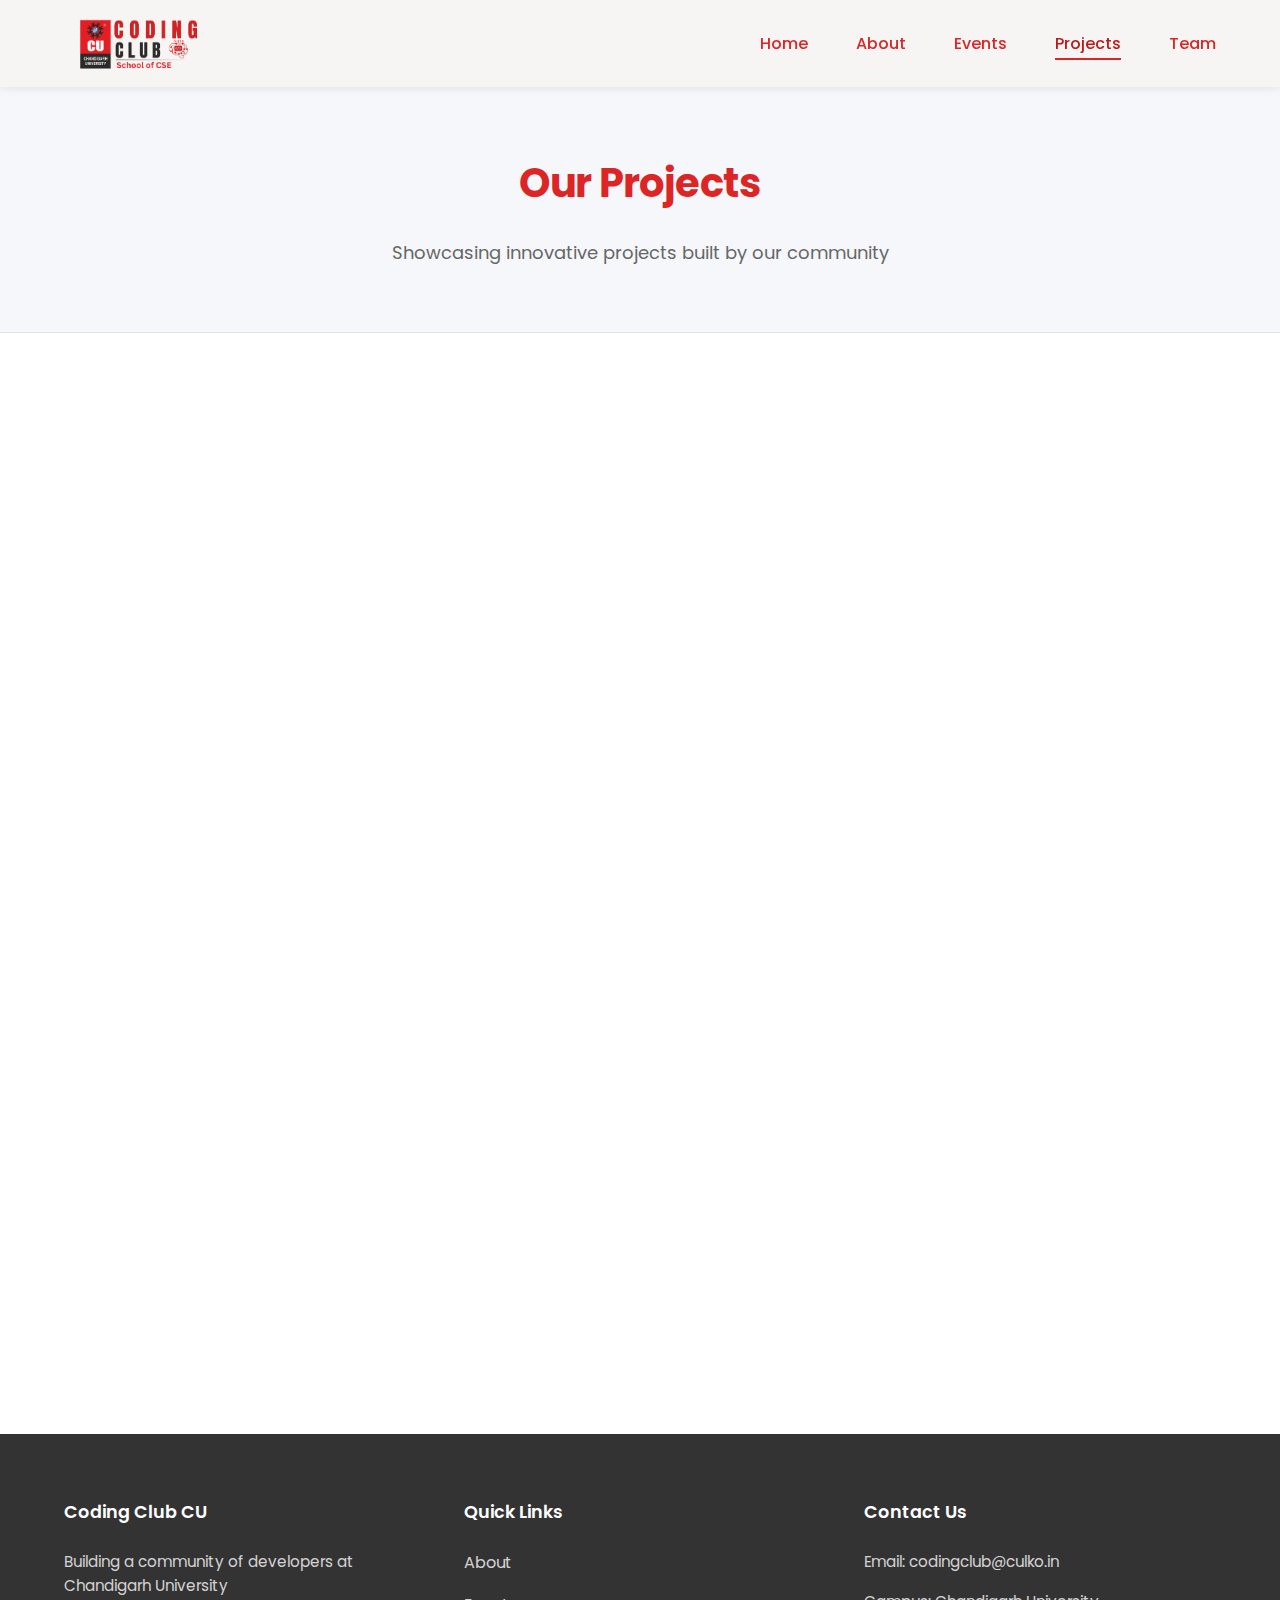
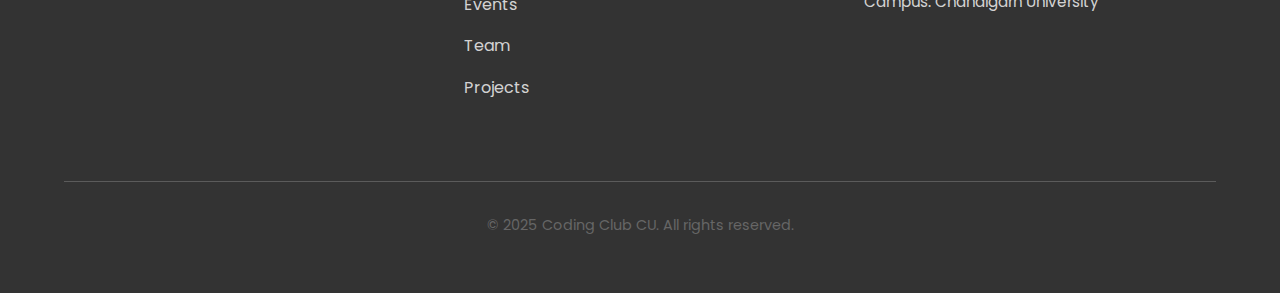
<file: projects.html>
<!DOCTYPE html>
<html lang="en">
<head>
    <meta charset="UTF-8">
    <meta name="viewport" content="width=device-width, initial-scale=1.0">
    <title>Projects - Coding Club Chandigarh University</title>
    <link href="https://fonts.googleapis.com/css2?family=Poppins:wght@300;400;500;600;700&display=swap" rel="stylesheet">
    <link rel="stylesheet" href="assets/css/style.css">
    <link rel="stylesheet" href="assets/css/responsive.css">
</head>
<body>
    <!-- Navigation Bar -->
    <nav class="navbar">
        <div class="navbar-container">
            <div class="navbar-brand">
                <img src="assets/images/logos/culogo.png" alt="College Logo" class="navbar-logo">
            </div>
            <div class="hamburger" id="hamburger">
                <span></span>
                <span></span>
                <span></span>
            </div>
            <ul class="nav-menu" id="navMenu">
                <li><a href="index.html">Home</a></li>
                <li><a href="about.html">About</a></li>
                <li><a href="events.html">Events</a></li>
                <li><a href="projects.html" class="active">Projects</a></li>
                <li><a href="team.html">Team</a></li>
            </ul>
        </div>
    </nav>

    <!-- Page Hero -->
    <section class="page-hero">
        <h1>Our Projects</h1>
        <p>Showcasing innovative projects built by our community</p>
    </section>

    <!-- Projects Section -->
    <section class="projects-section">
        <div class="container">
            <div class="projects-grid">
                <!-- Project Card 1 -->
                <div class="project-card">
                    <div class="project-header">
                        <h3>Campus Connect</h3>
                        <span class="project-tag">Web App</span>
                    </div>
                    <p class="project-description">A social platform for students to connect, share notes, and collaborate on projects across campus.</p>
                    <div class="project-tech">
                        <span class="tech-badge">React</span>
                        <span class="tech-badge">Node.js</span>
                        <span class="tech-badge">MongoDB</span>
                    </div>
                    <p class="project-lead"><strong>Lead:</strong> Priya Sharma</p>
                    <button class="btn btn-secondary">View Project</button>
                </div>

                <!-- Project Card 2 -->
                <div class="project-card">
                    <div class="project-header">
                        <h3>Code Analyzer</h3>
                        <span class="project-tag">Tool</span>
                    </div>
                    <p class="project-description">An automated code review tool that detects bugs, security vulnerabilities, and code quality issues.</p>
                    <div class="project-tech">
                        <span class="tech-badge">Python</span>
                        <span class="tech-badge">AST</span>
                        <span class="tech-badge">Flask</span>
                    </div>
                    <p class="project-lead"><strong>Lead:</strong> Arjun Patel</p>
                    <button class="btn btn-secondary">View Project</button>
                </div>

                <!-- Project Card 3 -->
                <div class="project-card">
                    <div class="project-header">
                        <h3>StudyHub</h3>
                        <span class="project-tag">Mobile App</span>
                    </div>
                    <p class="project-description">Mobile application for students to manage schedules, track assignments, and get academic reminders.</p>
                    <div class="project-tech">
                        <span class="tech-badge">Flutter</span>
                        <span class="tech-badge">Firebase</span>
                        <span class="tech-badge">Dart</span>
                    </div>
                    <p class="project-lead"><strong>Lead:</strong> Isha Gupta</p>
                    <button class="btn btn-secondary">View Project</button>
                </div>

                <!-- Project Card 4 -->
                <div class="project-card">
                    <div class="project-header">
                        <h3>Data Visualizer</h3>
                        <span class="project-tag">Web Tool</span>
                    </div>
                    <p class="project-description">Interactive tool for visualizing complex datasets with multiple chart types and real-time data updates.</p>
                    <div class="project-tech">
                        <span class="tech-badge">Vue.js</span>
                        <span class="tech-badge">D3.js</span>
                        <span class="tech-badge">Python</span>
                    </div>
                    <p class="project-lead"><strong>Lead:</strong> Rajesh Kumar</p>
                    <button class="btn btn-secondary">View Project</button>
                </div>

                <!-- Project Card 5 -->
                <div class="project-card">
                    <div class="project-header">
                        <h3>IoT Weather Station</h3>
                        <span class="project-tag">Hardware</span>
                    </div>
                    <p class="project-description">Weather monitoring system using IoT sensors with real-time data collection and cloud storage.</p>
                    <div class="project-tech">
                        <span class="tech-badge">Arduino</span>
                        <span class="tech-badge">IoT</span>
                        <span class="tech-badge">AWS</span>
                    </div>
                    <p class="project-lead"><strong>Lead:</strong> Aditya Singh</p>
                    <button class="btn btn-secondary">View Project</button>
                </div>

                <!-- Project Card 6 -->
                <div class="project-card">
                    <div class="project-header">
                        <h3>AI Chatbot</h3>
                        <span class="project-tag">AI/ML</span>
                    </div>
                    <p class="project-description">Intelligent chatbot using NLP and machine learning for customer support and information queries.</p>
                    <div class="project-tech">
                        <span class="tech-badge">Python</span>
                        <span class="tech-badge">TensorFlow</span>
                        <span class="tech-badge">NLP</span>
                    </div>
                    <p class="project-lead"><strong>Lead:</strong> Neha Verma</p>
                    <button class="btn btn-secondary">View Project</button>
                </div>
            </div>
        </div>
    </section>

    <!-- Footer -->
    <footer class="footer">
        <div class="container">
            <div class="footer-content">
                <div class="footer-section">
                    <h4>Coding Club CU</h4>
                    <p>Building a community of developers at Chandigarh University</p>
                </div>
                <div class="footer-section">
                    <h4>Quick Links</h4>
                    <ul>
                        <li><a href="about.html">About</a></li>
                        <li><a href="events.html">Events</a></li>
                        <li><a href="team.html">Team</a></li>
                        <li><a href="projects.html">Projects</a></li>
                    </ul>
                </div>
                <div class="footer-section">
                    <h4>Contact Us</h4>
                    <p>Email: codingclub@culko.in</p>
                    <p>Campus: Chandigarh University</p>
                </div>
            </div>
            <div class="footer-bottom">
                <p>&copy; 2025 Coding Club CU. All rights reserved.</p>
            </div>
        </div>
    </footer>

    <!-- Feedback Modal -->
    <div id="feedbackModal" class="feedback-modal">
        <div class="feedback-modal-content">
            <div class="feedback-modal-header">
                <h3>We'd Love Your Feedback!</h3>
                <button class="feedback-close" id="feedbackClose" aria-label="Close feedback modal">&times;</button>
            </div>
            <div class="feedback-modal-body">
                <p>Thank you for spending time on our website. Your feedback helps us improve!</p>
                <form id="feedbackForm">
                    <textarea 
                        id="feedbackText" 
                        placeholder="Please share your thoughts, suggestions, or any issues you encountered..."
                        rows="6"
                        required
                    ></textarea>
                    <div class="feedback-modal-actions">
                        <button type="submit" class="btn btn-primary">Submit</button>
                        <button type="button" class="btn btn-secondary" id="feedbackCloseBtn">Close</button>
                    </div>
                </form>
            </div>
        </div>
    </div>

    <script src="assets/js/script.js"></script>
</body>
</html>
</file>
<file: assets/css/style.css>
/* ===================================
   CODING CLUB CU - MAIN STYLES
   Professional, Formal, Academic Theme
   =================================== */

:root {
    /* Color Palette */
    --primary: #DC2626;
    --secondary: #B91C1C;
    --background: #FFFFFF;
    --light-gray: #F5F7FA;
    --dark: #333333;
    --border-color: #E0E7F1;
    --text-light: #666666;
    --shadow: 0 2px 8px rgba(0, 0, 0, 0.08);
    --shadow-lg: 0 4px 16px rgba(0, 0, 0, 0.12);

    /* Typography */
    --font-primary: 'Poppins', sans-serif;
    --font-size-base: 16px;
    --line-height-base: 1.6;

    /* Spacing */
    --spacing-xs: 0.5rem;
    --spacing-sm: 1rem;
    --spacing-md: 1.5rem;
    --spacing-lg: 2rem;
    --spacing-xl: 3rem;
    --spacing-2xl: 4rem;
}

/* ===================================
   GLOBAL STYLES
   =================================== */

* {
    margin: 0;
    padding: 0;
    box-sizing: border-box;
}

html {
    scroll-behavior: smooth;
}

body {
    font-family: var(--font-primary);
    font-size: var(--font-size-base);
    line-height: var(--line-height-base);
    color: var(--dark);
    background-color: var(--background);
}

.container {
    max-width: 1200px;
    margin: 0 auto;
    padding: 0 var(--spacing-md);
}

/* ===================================
   TYPOGRAPHY
   =================================== */

h1, h2, h3, h4, h5, h6 {
    font-weight: 600;
    color: var(--dark);
    margin-bottom: var(--spacing-md);
}

h1 {
    font-size: 2.5rem;
    font-weight: 700;
    letter-spacing: -0.5px;
}

h2 {
    font-size: 2rem;
    font-weight: 700;
    margin-bottom: var(--spacing-lg);
}

h3 {
    font-size: 1.5rem;
    font-weight: 600;
}

h4 {
    font-size: 1.125rem;
    font-weight: 600;
}

p {
    margin-bottom: var(--spacing-md);
    color: var(--text-light);
}

a {
    color: var(--primary);
    text-decoration: none;
    transition: color 0.3s ease;
}

a:hover {
    color: var(--secondary);
}

/* ===================================
   BUTTONS
   =================================== */

.btn {
    display: inline-block;
    padding: 0.75rem 1.75rem;
    font-size: 1rem;
    font-weight: 500;
    border: none;
    border-radius: 6px;
    cursor: pointer;
    transition: all 0.3s ease;
    text-decoration: none;
    text-align: center;
    font-family: var(--font-primary);
}

.btn-primary {
    background-color: var(--primary);
    color: white;
    box-shadow: var(--shadow);
}

.btn-primary:hover {
    background-color: var(--secondary);
    box-shadow: var(--shadow-lg);
    transform: translateY(-2px);
}

.btn-secondary {
    background-color: transparent;
    color: var(--primary);
    border: 2px solid var(--primary);
}

.btn-secondary:hover {
    background-color: var(--primary);
    color: white;
}

/* ===================================
   NAVIGATION BAR
   =================================== */

.navbar {
    background-color: rgba(246, 242, 242, 0.835);
    color: var(--primary);
    padding: var(--spacing-sm) 0;
    position: sticky;
    top: 0;
    z-index: 1000;
    box-shadow: var(--shadow);
}

/* ===================================
   NOTICE BAR STYLES
   =================================== */

.notice-bar {
    background: linear-gradient(135deg, #FFE66D 0%, #FDB462 100%);
    padding: 12px 0;
    text-align: center;
    box-shadow: 0 2px 8px rgba(0, 0, 0, 0.1);
    position: relative;
    z-index: 999;
    animation: slideDown 0.4s ease;
}

.notice-bar.hidden {
    display: none;
}

.notice-content {
    display: flex;
    justify-content: center;
    align-items: center;
    gap: 16px;
    max-width: 1200px;
    margin: 0 auto;
    padding: 0 var(--spacing-md);
}

.notice-text {
    font-size: 0.95rem;
    font-weight: 600;
    color: #333333;
    letter-spacing: 0.3px;
}

.notice-close {
    background: none;
    border: none;
    font-size: 24px;
    color: #333333;
    cursor: pointer;
    padding: 0;
    width: 32px;
    height: 32px;
    display: flex;
    align-items: center;
    justify-content: center;
    transition: all 0.2s ease;
    opacity: 0.7;
}

.notice-close:hover {
    opacity: 1;
    transform: scale(1.1);
}

@keyframes slideDown {
    from {
        transform: translateY(-20px);
        opacity: 0;
    }
    to {
        transform: translateY(0);
        opacity: 1;
    }
}

/* Notice Bar Responsive */
@media (max-width: 768px) {
    .notice-content {
        gap: 12px;
        flex-wrap: wrap;
    }

    .notice-text {
        font-size: 0.85rem;
    }

    .notice-close {
        font-size: 20px;
        width: 28px;
        height: 28px;
    }
}

@media (max-width: 480px) {
    .notice-bar {
        padding: 10px 0;
    }

    .notice-content {
        gap: 8px;
        padding: 0 var(--spacing-sm);
    }

    .notice-text {
        font-size: 0.8rem;
    }

    .notice-close {
        font-size: 18px;
        width: 24px;
        height: 24px;
    }
}

.navbar-container {
    max-width: 1200px;
    margin: 0 auto;
    padding: 0 var(--spacing-md);
    display: flex;
    justify-content: space-between;
    align-items: center;
}

.navbar-brand {
    display: flex;
    align-items: center;
    justify-content: center;
    padding: 0;
    margin: 0;
    width: 150px;
}

.navbar-logo {
    height: 55px;
    max-width: 140px;
    object-fit: contain;
    margin: 0;
    padding: 0;
    display: block;
}

.nav-menu {
    display: flex;
    list-style: none;
    gap: var(--spacing-xl);
}

.nav-menu a {
    color: var(--primary);
    font-weight: 500;
    position: relative;
    transition: color 0.3s ease;
}

.nav-menu a:hover,
.nav-menu a.active {
    color: var(--secondary);
}

.nav-menu a.active::after {
    content: '';
    position: absolute;
    bottom: -5px;
    left: 0;
    width: 100%;
    height: 2px;
    background-color: var(--primary);
}

.hamburger {
    display: none;
    flex-direction: column;
    cursor: pointer;
}

.hamburger span {
    width: 25px;
    height: 3px;
    background-color: var(--primary);
    margin: 4px 0;
    transition: 0.3s ease;
    border-radius: 2px;
}

.hamburger.active span:nth-child(1) {
    transform: rotate(45deg) translate(10px, 10px);
}

.hamburger.active span:nth-child(2) {
    opacity: 0;
}

.hamburger.active span:nth-child(3) {
    transform: rotate(-45deg) translate(7px, -7px);
}

/* ===================================
   HERO SECTION
   =================================== */

.hero {
    background: white;
    color: var(--primary);
    padding: 6rem var(--spacing-md);
    text-align: center;
    animation: fadeIn 0.6s ease;
}

.hero-content h2 {
    font-size: 3rem;
    margin-bottom: var(--spacing-md);
    color: var(--primary);
    font-weight: 700;
}

.hero-content p {
    font-size: 1.25rem;
    color: var(--text-light);
    margin-bottom: var(--spacing-sm);
}

.hero-subtitle {
    font-size: 1.1rem;
    color: var(--text-light);
    margin-bottom: var(--spacing-xl);
}

.hero .btn {
    margin-top: var(--spacing-lg);
}

/* ===================================
   PAGE HERO
   =================================== */

.page-hero {
    background-color: var(--light-gray);
    padding: 4rem var(--spacing-md);
    text-align: center;
    border-bottom: 1px solid var(--border-color);
}

.page-hero h1 {
    margin-bottom: var(--spacing-md);
    color: var(--primary);
}

.page-hero p {
    font-size: 1.125rem;
    color: var(--text-light);
    margin: 0;
}

/* ===================================
   ABOUT PREVIEW SECTION
   =================================== */

.about-preview {
    padding: var(--spacing-2xl) var(--spacing-md);
    background-color: var(--background);
}

.about-preview h2 {
    text-align: center;
    color: var(--primary);
    margin-bottom: var(--spacing-2xl);
}

.about-content {
    display: grid;
    grid-template-columns: repeat(auto-fit, minmax(300px, 1fr));
    gap: var(--spacing-lg);
    animation: fadeIn 0.6s ease 0.2s both;
}

.about-card {
    background-color: var(--light-gray);
    padding: var(--spacing-lg);
    border-radius: 8px;
    border-left: 4px solid var(--primary);
    box-shadow: var(--shadow);
    transition: all 0.3s ease;
}

.about-card:hover {
    box-shadow: var(--shadow-lg);
    transform: translateY(-4px);
}

.about-card h3 {
    color: var(--primary);
    margin-bottom: var(--spacing-md);
}

/* ===================================
   STATS SECTION
   =================================== */

.stats {
    background-color: var(--light-gray);
    padding: var(--spacing-2xl) var(--spacing-md);
    border-top: 1px solid var(--border-color);
}

.stats .container {
    display: grid;
    grid-template-columns: repeat(auto-fit, minmax(200px, 1fr));
    gap: var(--spacing-lg);
    text-align: center;
}

.stat-item {
    padding: var(--spacing-lg);
}

.stat-item h3 {
    font-size: 2.5rem;
    color: var(--primary);
    margin-bottom: var(--spacing-sm);
}

.stat-item p {
    color: var(--text-light);
    font-size: 1.1rem;
    margin: 0;
}

/* ===================================
   ABOUT PAGE SECTIONS
   =================================== */

.about-section {
    padding: var(--spacing-2xl) var(--spacing-md);
}

.about-block {
    margin-bottom: var(--spacing-2xl);
    animation: fadeIn 0.6s ease;
}

.about-block h2 {
    color: var(--primary);
    border-bottom: 2px solid var(--primary);
    padding-bottom: var(--spacing-md);
    margin-bottom: var(--spacing-lg);
}

.mission-list {
    list-style: none;
    padding: 0;
}

.mission-list li {
    padding-left: var(--spacing-lg);
    margin-bottom: var(--spacing-md);
    position: relative;
    color: var(--text-light);
}

.mission-list li:before {
    content: '✓';
    position: absolute;
    left: 0;
    color: var(--primary);
    font-weight: bold;
}

.activities-grid {
    display: grid;
    grid-template-columns: repeat(auto-fit, minmax(280px, 1fr));
    gap: var(--spacing-lg);
    margin-top: var(--spacing-lg);
}

.activity-card {
    background-color: var(--light-gray);
    padding: var(--spacing-lg);
    border-radius: 8px;
    box-shadow: var(--shadow);
    transition: all 0.3s ease;
}

.activity-card:hover {
    box-shadow: var(--shadow-lg);
    transform: translateY(-4px);
}

.activity-card h3 {
    color: var(--primary);
    margin-bottom: var(--spacing-md);
}

.values-grid {
    display: grid;
    grid-template-columns: repeat(auto-fit, minmax(250px, 1fr));
    gap: var(--spacing-lg);
    margin-top: var(--spacing-lg);
}

.value-item {
    background-color: var(--background);
    border: 2px solid var(--border-color);
    padding: var(--spacing-lg);
    border-radius: 8px;
    transition: all 0.3s ease;
}

.value-item:hover {
    border-color: var(--primary);
    box-shadow: var(--shadow-lg);
}

.value-item h4 {
    color: var(--primary);
    margin-bottom: var(--spacing-md);
}

/* ===================================
   EVENTS SECTION
   =================================== */

.events-section {
    padding: var(--spacing-2xl) var(--spacing-md);
    background-color: var(--background);
}

.events-grid {
    display: grid;
    grid-template-columns: repeat(auto-fill, minmax(320px, 1fr));
    gap: var(--spacing-lg);
}

.event-card {
    background-color: white;
    border: 1px solid var(--border-color);
    border-radius: 8px;
    overflow: hidden;
    box-shadow: var(--shadow);
    transition: all 0.3s ease;
    display: flex;
    animation: fadeIn 0.6s ease;
}

.event-card:hover {
    box-shadow: var(--shadow-lg);
    transform: translateY(-4px);
}

.event-date {
    background-color: var(--primary);
    color: white;
    width: 80px;
    display: flex;
    flex-direction: column;
    align-items: center;
    justify-content: center;
    padding: var(--spacing-md);
    min-height: 100px;
    font-weight: 600;
}

.event-date .day {
    font-size: 1.75rem;
    font-weight: 700;
}

.event-date .month {
    font-size: 0.875rem;
    opacity: 0.9;
}

.event-content {
    padding: var(--spacing-lg);
    flex-grow: 1;
    display: flex;
    flex-direction: column;
}

.event-content h3 {
    color: var(--dark);
    margin-bottom: var(--spacing-sm);
    margin-top: 0;
}

.event-type {
    display: inline-block;
    background-color: var(--light-gray);
    color: var(--primary);
    padding: 0.25rem 0.75rem;
    border-radius: 20px;
    font-size: 0.875rem;
    font-weight: 600;
    margin-bottom: var(--spacing-md);
    width: fit-content;
}

.event-content > p:nth-of-type(2) {
    flex-grow: 1;
    margin-bottom: var(--spacing-md);
}

.event-meta {
    display: flex;
    flex-direction: column;
    gap: var(--spacing-sm);
    font-size: 0.9rem;
    color: var(--text-light);
    margin-bottom: var(--spacing-md);
}

/* ===================================
   PROJECTS SECTION
   =================================== */

.projects-section {
    padding: var(--spacing-2xl) var(--spacing-md);
    background-color: var(--background);
}

.projects-grid {
    display: grid;
    grid-template-columns: repeat(auto-fill, minmax(320px, 1fr));
    gap: var(--spacing-lg);
}

.project-card {
    background-color: white;
    border: 1px solid var(--border-color);
    padding: var(--spacing-lg);
    border-radius: 8px;
    box-shadow: var(--shadow);
    transition: all 0.3s ease;
    animation: fadeIn 0.6s ease;
}

.project-card:hover {
    box-shadow: var(--shadow-lg);
    transform: translateY(-4px);
}

.project-header {
    display: flex;
    justify-content: space-between;
    align-items: flex-start;
    margin-bottom: var(--spacing-md);
}

.project-header h3 {
    color: var(--primary);
    margin: 0;
    flex-grow: 1;
}

.project-tag {
    background-color: var(--light-gray);
    color: var(--primary);
    padding: 0.25rem 0.75rem;
    border-radius: 20px;
    font-size: 0.8rem;
    font-weight: 600;
    white-space: nowrap;
    margin-left: var(--spacing-sm);
}

.project-description {
    color: var(--text-light);
    margin-bottom: var(--spacing-md);
}

.project-tech {
    display: flex;
    flex-wrap: wrap;
    gap: var(--spacing-xs);
    margin-bottom: var(--spacing-md);
}

.tech-badge {
    background-color: var(--light-gray);
    color: var(--primary);
    padding: 0.35rem 0.75rem;
    border-radius: 4px;
    font-size: 0.85rem;
    font-weight: 500;
}

.project-lead {
    font-size: 0.95rem;
    color: var(--text-light);
    margin-bottom: var(--spacing-md);
}

/* ===================================
   TEAM SECTION
   =================================== */

.team-section {
    padding: var(--spacing-2xl) var(--spacing-md);
    background-color: var(--background);
}

.team-category {
    margin-bottom: var(--spacing-2xl);
}

.team-category h2 {
    color: var(--primary);
    border-bottom: 2px solid var(--primary);
    padding-bottom: var(--spacing-md);
    margin-bottom: var(--spacing-lg);
}

.team-grid {
    display: grid;
    grid-template-columns: repeat(auto-fill, minmax(280px, 1fr));
    gap: var(--spacing-lg);
}

.team-card {
    background-color: white;
    border: 1px solid var(--border-color);
    border-radius: 8px;
    padding: var(--spacing-lg);
    text-align: center;
    box-shadow: var(--shadow);
    transition: all 0.3s ease;
    animation: fadeIn 0.6s ease;
}

.team-card:hover {
    box-shadow: var(--shadow-lg);
    transform: translateY(-4px);
}

.team-image {
    width: 120px;
    height: 120px;
    margin: 0 auto var(--spacing-lg);
    background-color: var(--light-gray);
    border-radius: 8px;
    display: flex;
    align-items: center;
    justify-content: center;
    font-size: 3rem;
}

.image-placeholder {
    width: 100%;
    height: 100%;
    display: flex;
    align-items: center;
    justify-content: center;
}

.team-card h3 {
    color: var(--primary);
    margin-bottom: var(--spacing-xs);
}

.team-role {
    background-color: var(--light-gray);
    color: var(--primary);
    display: inline-block;
    padding: 0.35rem 0.75rem;
    border-radius: 20px;
    font-size: 0.85rem;
    font-weight: 600;
    margin-bottom: var(--spacing-md);
}

.team-bio {
    font-size: 0.95rem;
    color: var(--text-light);
    margin-bottom: var(--spacing-md);
}

.team-contact {
    font-size: 0.9rem;
    color: var(--primary);
    margin: 0;
    word-break: break-all;
}

.join-section {
    background-color: var(--light-gray);
    padding: var(--spacing-2xl);
    border-radius: 8px;
    text-align: center;
    margin-top: var(--spacing-2xl);
    border: 2px solid var(--primary);
}

.join-section h2 {
    color: var(--primary);
}

.join-section p {
    font-size: 1.1rem;
    margin-bottom: var(--spacing-lg);
}

/* ===================================
   FOOTER
   =================================== */

.footer {
    background-color: var(--dark);
    color: white;
    padding: var(--spacing-2xl) var(--spacing-md) var(--spacing-lg);
    margin-top: var(--spacing-2xl);
}

.footer-content {
    display: grid;
    grid-template-columns: repeat(auto-fit, minmax(250px, 1fr));
    gap: var(--spacing-xl);
    margin-bottom: var(--spacing-2xl);
}

.footer-section h4 {
    color: white;
    margin-bottom: var(--spacing-md);
    font-size: 1.1rem;
}

.footer-section p {
    font-size: 0.95rem;
    color: rgba(255, 255, 255, 0.8);
    margin-bottom: var(--spacing-sm);
}

.footer-section ul {
    list-style: none;
}

.footer-section ul li {
    margin-bottom: var(--spacing-sm);
}

.footer-section a {
    color: rgba(255, 255, 255, 0.8);
    transition: color 0.3s ease;
}

.footer-section a:hover {
    color: white;
}

.footer-bottom {
    border-top: 1px solid rgba(255, 255, 255, 0.2);
    padding-top: var(--spacing-lg);
    text-align: center;
    color: rgba(255, 255, 255, 0.6);
    font-size: 0.9rem;
}

/* ===================================
   ANIMATIONS
   =================================== */

@keyframes fadeIn {
    from {
        opacity: 0;
        transform: translateY(10px);
    }
    to {
        opacity: 1;
        transform: translateY(0);
    }
}

/* ===================================
   FEEDBACK MODAL
   =================================== */

.feedback-modal {
    display: none;
    position: fixed;
    z-index: 10000;
    left: 0;
    top: 0;
    width: 100%;
    height: 100%;
    background-color: rgba(0, 0, 0, 0.6);
    backdrop-filter: blur(4px);
    animation: fadeIn 0.3s ease;
    overflow-y: auto;
}

.feedback-modal.active {
    display: flex;
    align-items: center;
    justify-content: center;
    padding: var(--spacing-md);
}

.feedback-modal-content {
    background-color: white;
    border-radius: 12px;
    box-shadow: 0 8px 32px rgba(0, 0, 0, 0.2);
    max-width: 600px;
    width: 100%;
    position: relative;
    animation: slideDown 0.3s ease;
    margin: auto;
}

.feedback-modal-header {
    display: flex;
    justify-content: space-between;
    align-items: center;
    padding: var(--spacing-lg);
    border-bottom: 2px solid var(--light-gray);
}

.feedback-modal-header h3 {
    color: var(--primary);
    margin: 0;
    font-size: 1.5rem;
    font-weight: 700;
}

.feedback-close {
    background: none;
    border: none;
    font-size: 2rem;
    color: var(--text-light);
    cursor: pointer;
    padding: 0;
    width: 36px;
    height: 36px;
    display: flex;
    align-items: center;
    justify-content: center;
    border-radius: 50%;
    transition: all 0.3s ease;
    line-height: 1;
}

.feedback-close:hover {
    background-color: var(--light-gray);
    color: var(--primary);
    transform: rotate(90deg);
}

.feedback-modal-body {
    padding: var(--spacing-lg);
}

.feedback-modal-body > p {
    color: var(--text-light);
    margin-bottom: var(--spacing-lg);
    font-size: 1rem;
    line-height: 1.6;
}

#feedbackForm {
    display: flex;
    flex-direction: column;
    gap: var(--spacing-lg);
}

#feedbackText {
    width: 100%;
    padding: var(--spacing-md);
    border: 2px solid var(--border-color);
    border-radius: 8px;
    font-family: var(--font-primary);
    font-size: 1rem;
    line-height: 1.6;
    color: var(--dark);
    resize: vertical;
    transition: all 0.3s ease;
    box-sizing: border-box;
}

#feedbackText:focus {
    outline: none;
    border-color: var(--primary);
    box-shadow: 0 0 0 3px rgba(220, 38, 38, 0.1);
}

#feedbackText::placeholder {
    color: var(--text-light);
    opacity: 0.7;
}

#feedbackText.error {
    border-color: var(--primary);
    box-shadow: 0 0 0 3px rgba(220, 38, 38, 0.1);
}

.feedback-modal-actions {
    display: flex;
    gap: var(--spacing-md);
    justify-content: flex-end;
    flex-wrap: wrap;
}

.feedback-modal-actions .btn {
    min-width: 120px;
}

@keyframes slideDown {
    from {
        opacity: 0;
        transform: translateY(-20px);
    }
    to {
        opacity: 1;
        transform: translateY(0);
    }
}

/* Feedback Modal Responsive */
@media (max-width: 768px) {
    .feedback-modal.active {
        padding: var(--spacing-sm);
    }

    .feedback-modal-content {
        max-width: 100%;
        margin: var(--spacing-md) auto;
    }

    .feedback-modal-header {
        padding: var(--spacing-md);
    }

    .feedback-modal-header h3 {
        font-size: 1.25rem;
    }

    .feedback-modal-body {
        padding: var(--spacing-md);
    }

    .feedback-modal-actions {
        flex-direction: column;
    }

    .feedback-modal-actions .btn {
        width: 100%;
    }
}

@media (max-width: 480px) {
    .feedback-modal-header h3 {
        font-size: 1.1rem;
    }

    #feedbackText {
        font-size: 0.95rem;
    }
}

/* ===================================
   UTILITIES
   =================================== */

.text-center {
    text-align: center;
}

.mt-1 { margin-top: var(--spacing-sm); }
.mt-2 { margin-top: var(--spacing-md); }
.mt-3 { margin-top: var(--spacing-lg); }

.mb-1 { margin-bottom: var(--spacing-sm); }
.mb-2 { margin-bottom: var(--spacing-md); }
.mb-3 { margin-bottom: var(--spacing-lg); }

.hidden {
    display: none;
}
</file>
<file: assets/css/responsive.css>
/* ===================================
   RESPONSIVE DESIGN
   Mobile-first approach
   =================================== */

/* ===================================
   TABLET VIEW (768px and up)
   =================================== */

@media (max-width: 768px) {
    /* Typography */
    h1 {
        font-size: 2rem;
    }

    h2 {
        font-size: 1.75rem;
    }

    h3 {
        font-size: 1.25rem;
    }

    /* Navigation */
    .hamburger {
        display: flex;
    }

    .nav-menu {
        position: fixed;
        left: -100%;
        top: 70px;
        flex-direction: column;
        background-color: white;
        width: 100%;
        text-align: center;
        transition: 0.3s;
        box-shadow: var(--shadow-lg);
        gap: 0;
    }

    .nav-menu.active {
        left: 0;
    }

    .nav-menu li {
        padding: 20px 0;
        border-bottom: 1px solid rgba(0, 0, 0, 0.1);
    }

    .nav-menu a.active::after {
        display: none;
    }

    /* Hero Section */
    .hero {
        padding: 4rem var(--spacing-md);
    }

    .hero-content h2 {
        font-size: 2rem;
    }

    .hero-content p {
        font-size: 1.1rem;
    }

    /* Page Hero */
    .page-hero {
        padding: 3rem var(--spacing-md);
    }

    .page-hero h1 {
        font-size: 1.75rem;
    }

    .page-hero p {
        font-size: 1rem;
    }

    /* About Preview */
    .about-preview {
        padding: var(--spacing-xl) var(--spacing-md);
    }

    .about-content {
        gap: var(--spacing-md);
    }

    /* Stats */
    .stat-item h3 {
        font-size: 2rem;
    }

    /* Events Grid */
    .events-grid {
        grid-template-columns: 1fr;
    }

    .event-card {
        flex-direction: column;
    }

    .event-date {
        width: 100%;
        height: auto;
        flex-direction: row;
        gap: var(--spacing-sm);
        padding: var(--spacing-md);
    }

    .event-date .day {
        font-size: 1.5rem;
    }

    /* Projects Grid */
    .projects-grid {
        grid-template-columns: 1fr;
    }

    /* Team Grid */
    .team-grid {
        grid-template-columns: repeat(auto-fill, minmax(250px, 1fr));
    }

    /* About Section */
    .activities-grid,
    .values-grid {
        grid-template-columns: 1fr;
    }

    /* Container padding */
    .container {
        padding: 0 var(--spacing-sm);
    }

    /* Footer */
    .footer-content {
        gap: var(--spacing-lg);
    }

    /* Buttons */
    .btn {
        padding: 0.7rem 1.5rem;
        font-size: 0.95rem;
    }
}

/* ===================================
   MOBILE VIEW (480px and down)
   =================================== */

@media (max-width: 480px) {
    /* Root Font Sizes */
    :root {
        --font-size-base: 14px;
        --spacing-lg: 1.5rem;
        --spacing-xl: 2rem;
        --spacing-2xl: 2.5rem;
    }

    /* Typography */
    h1 {
        font-size: 1.5rem;
        margin-bottom: var(--spacing-md);
    }

    h2 {
        font-size: 1.35rem;
        margin-bottom: var(--spacing-md);
    }

    h3 {
        font-size: 1.1rem;
    }

    h4 {
        font-size: 1rem;
    }

    /* Navbar */
    .navbar-container {
        padding: 0 var(--spacing-sm);
    }

    .navbar-brand {
        width: 130px;
        height: 55px;
    }

    .navbar-logo {
        height: 50px;
        max-width: 125px;
    }

    /* Hero Section */
    .hero {
        padding: 3rem var(--spacing-sm);
        text-align: center;
    }

    .hero-content h2 {
        font-size: 1.5rem;
        margin-bottom: var(--spacing-md);
    }

    .hero-content p {
        font-size: 1rem;
    }

    .hero-subtitle {
        font-size: 0.95rem;
        margin-bottom: var(--spacing-lg);
    }

    /* Page Hero */
    .page-hero {
        padding: 2rem var(--spacing-sm);
    }

    .page-hero h1 {
        font-size: 1.5rem;
    }

    .page-hero p {
        font-size: 0.95rem;
    }

    /* Sections */
    .about-preview,
    .about-section,
    .events-section,
    .projects-section,
    .team-section {
        padding: var(--spacing-lg) var(--spacing-sm);
    }

    /* Cards */
    .about-card,
    .activity-card,
    .event-card,
    .project-card,
    .team-card,
    .value-item {
        padding: var(--spacing-md);
    }

    .about-card {
        border-left-width: 3px;
    }

    /* Stats */
    .stats .container {
        grid-template-columns: repeat(2, 1fr);
        gap: var(--spacing-md);
    }

    .stat-item {
        padding: var(--spacing-md) var(--spacing-sm);
    }

    .stat-item h3 {
        font-size: 1.75rem;
    }

    .stat-item p {
        font-size: 0.9rem;
    }

    /* Event Date Box */
    .event-date {
        flex-direction: column;
        width: auto;
        min-height: auto;
        padding: var(--spacing-md) var(--spacing-lg);
        gap: var(--spacing-xs);
    }

    .event-date .day {
        font-size: 1.35rem;
    }

    .event-date .month {
        font-size: 0.8rem;
    }

    .event-content {
        padding: var(--spacing-md);
    }

    .event-content h3 {
        font-size: 1rem;
    }

    /* Team Image */
    .team-image {
        width: 100px;
        height: 100px;
        margin: 0 auto var(--spacing-md);
        font-size: 2.5rem;
    }

    /* About Section */
    .about-block h2,
    .team-category h2 {
        font-size: 1.35rem;
        padding-bottom: var(--spacing-sm);
        margin-bottom: var(--spacing-md);
    }

    .mission-list li {
        padding-left: var(--spacing-md);
        margin-bottom: var(--spacing-sm);
        font-size: 0.95rem;
    }

    .activities-grid,
    .values-grid,
    .projects-grid,
    .team-grid,
    .events-grid {
        grid-template-columns: 1fr;
        gap: var(--spacing-md);
    }

    /* Buttons */
    .btn {
        padding: 0.65rem 1.25rem;
        font-size: 0.9rem;
        display: block;
        width: 100%;
        text-align: center;
        margin-bottom: var(--spacing-md);
    }

    .btn-primary,
    .btn-secondary {
        width: 100%;
    }

    /* Footer */
    .footer {
        padding: var(--spacing-xl) var(--spacing-sm) var(--spacing-md);
    }

    .footer-content {
        grid-template-columns: 1fr;
        gap: var(--spacing-lg);
    }

    .footer-section h4 {
        font-size: 1rem;
        margin-bottom: var(--spacing-sm);
    }

    .footer-section p {
        font-size: 0.9rem;
        margin-bottom: var(--spacing-xs);
    }

    .footer-bottom {
        padding-top: var(--spacing-md);
        font-size: 0.85rem;
    }

    /* Join Section */
    .join-section {
        padding: var(--spacing-lg);
        margin-top: var(--spacing-lg);
    }

    .join-section h2 {
        font-size: 1.35rem;
    }

    .join-section p {
        font-size: 1rem;
        margin-bottom: var(--spacing-md);
    }

    /* Container */
    .container {
        padding: 0 var(--spacing-sm);
    }

    /* Grid Adjustments */
    .about-content {
        grid-template-columns: 1fr;
    }

    /* Tech Badges */
    .tech-badge {
        font-size: 0.75rem;
        padding: 0.25rem 0.5rem;
    }

    .project-tag {
        font-size: 0.75rem;
        padding: 0.2rem 0.5rem;
    }

    /* Event Meta */
    .event-meta {
        font-size: 0.85rem;
    }

    /* Team Role */
    .team-role {
        font-size: 0.8rem;
        padding: 0.25rem 0.6rem;
    }

    /* Spacing Adjustments */
    .hero .btn {
        margin-top: var(--spacing-md);
    }

    /* Project Header */
    .project-header {
        flex-direction: column;
        gap: var(--spacing-sm);
    }

    .project-tag {
        width: fit-content;
    }
}

/* ===================================
   EXTRA SMALL DEVICES (360px and down)
   =================================== */

@media (max-width: 360px) {
    :root {
        --spacing-md: 1rem;
        --spacing-lg: 1.25rem;
        --spacing-xl: 1.5rem;
        --spacing-2xl: 2rem;
    }

    h1 {
        font-size: 1.35rem;
    }

    h2 {
        font-size: 1.2rem;
    }

    h3 {
        font-size: 1rem;
    }

    .navbar-brand {
        width: 110px;
        height: 50px;
    }

    .navbar-logo {
        height: 45px;
        max-width: 105px;
    }

    .hero-content h2 {
        font-size: 1.35rem;
    }

    .hero-content p {
        font-size: 0.95rem;
    }

    .stat-item h3 {
        font-size: 1.5rem;
    }

    .team-image {
        width: 80px;
        height: 80px;
        font-size: 2rem;
    }

    .project-tech {
        flex-wrap: wrap;
    }

    .tech-badge {
        font-size: 0.7rem;
        padding: 0.2rem 0.4rem;
    }

    /* More aggressive padding reduction */
    .about-preview,
    .about-section,
    .events-section,
    .projects-section,
    .team-section,
    .footer {
        padding-left: 0.75rem;
        padding-right: 0.75rem;
    }

    .container {
        padding: 0 0.75rem;
    }
}

/* ===================================
   LANDSCAPE MODE ADJUSTMENTS
   =================================== */

@media (max-height: 500px) and (orientation: landscape) {
    .hero {
        padding: 2rem var(--spacing-md);
    }

    .hero-content h2 {
        font-size: 1.75rem;
        margin-bottom: 0.5rem;
    }

    .hero-content p {
        font-size: 0.95rem;
        margin-bottom: 0.25rem;
    }

    .hero-subtitle {
        display: none;
    }

    .hero .btn {
        margin-top: 0.5rem;
    }
}

/* ===================================
   PRINT STYLES
   =================================== */

@media print {
    .navbar,
    .footer,
    .hamburger {
        display: none;
    }

    body {
        font-size: 12pt;
        line-height: 1.5;
    }

    .page-break {
        page-break-after: always;
    }

    a {
        text-decoration: underline;
    }
}
</file>
